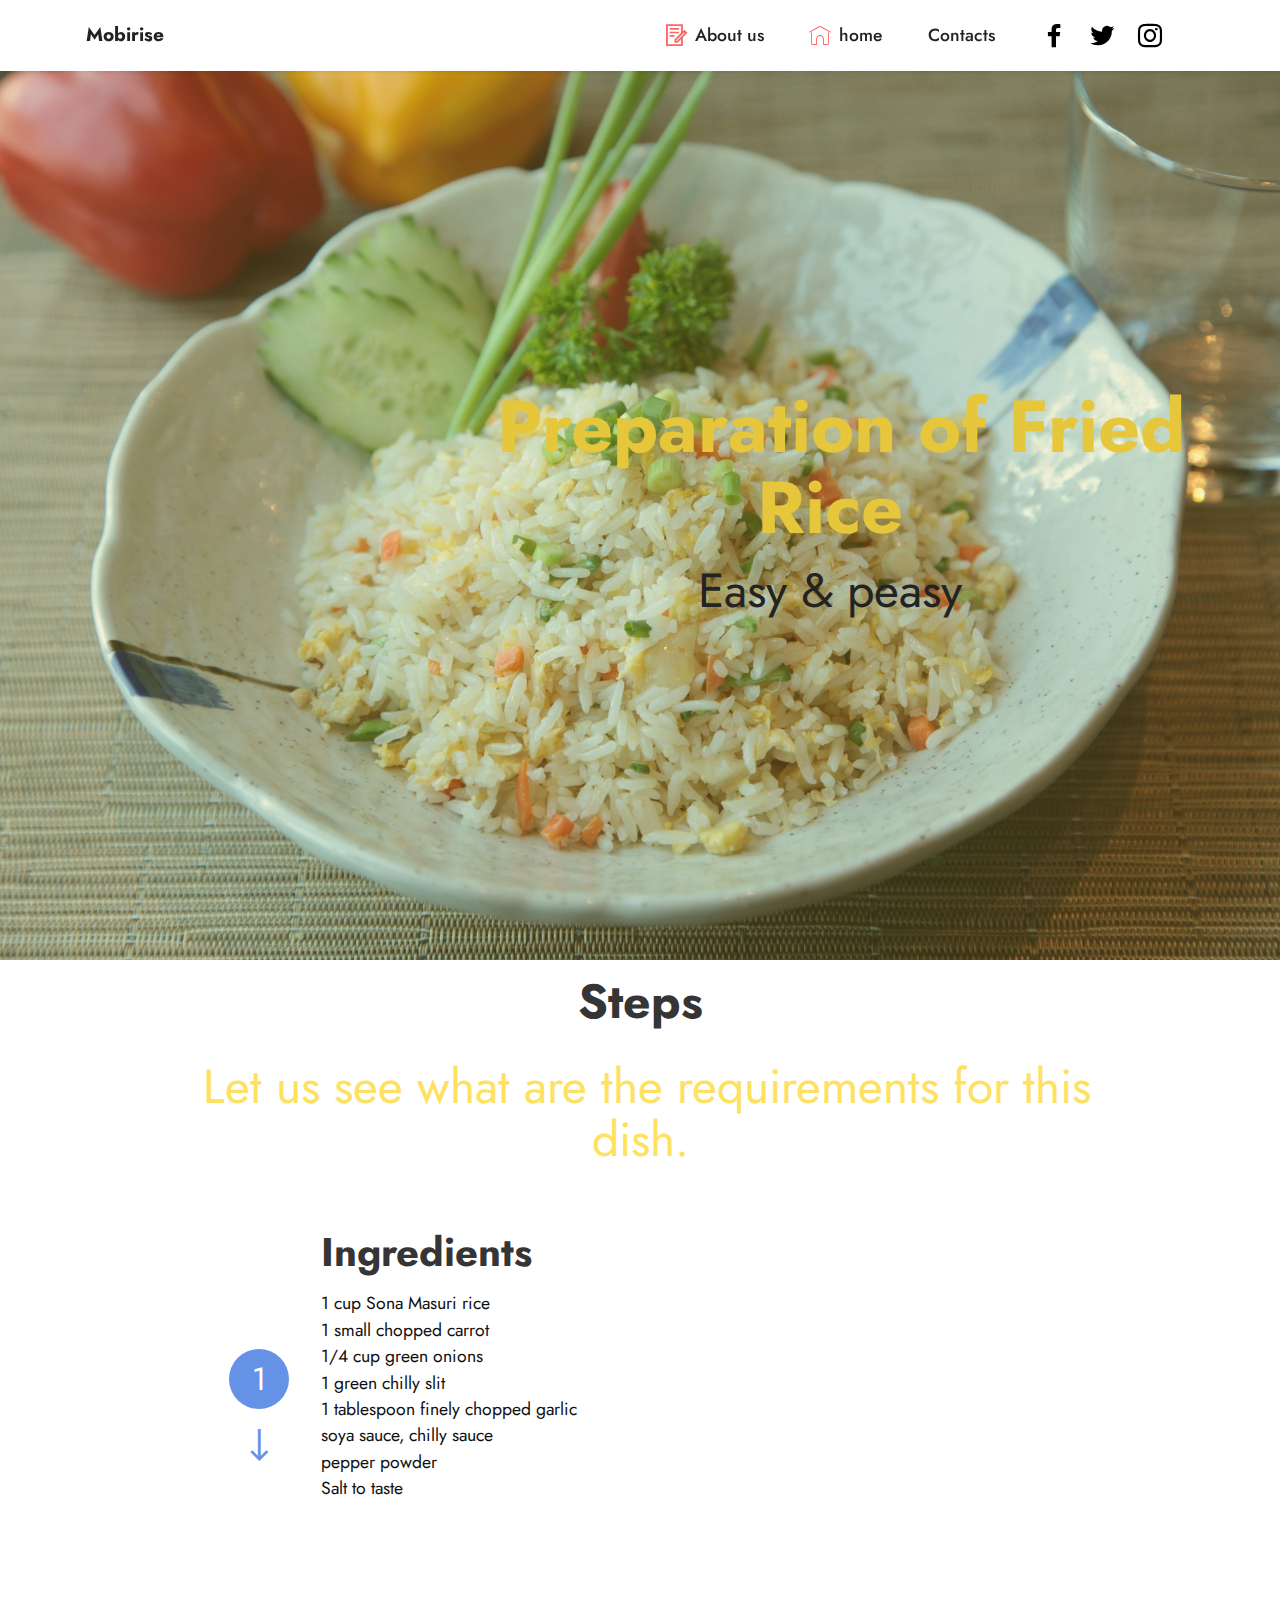
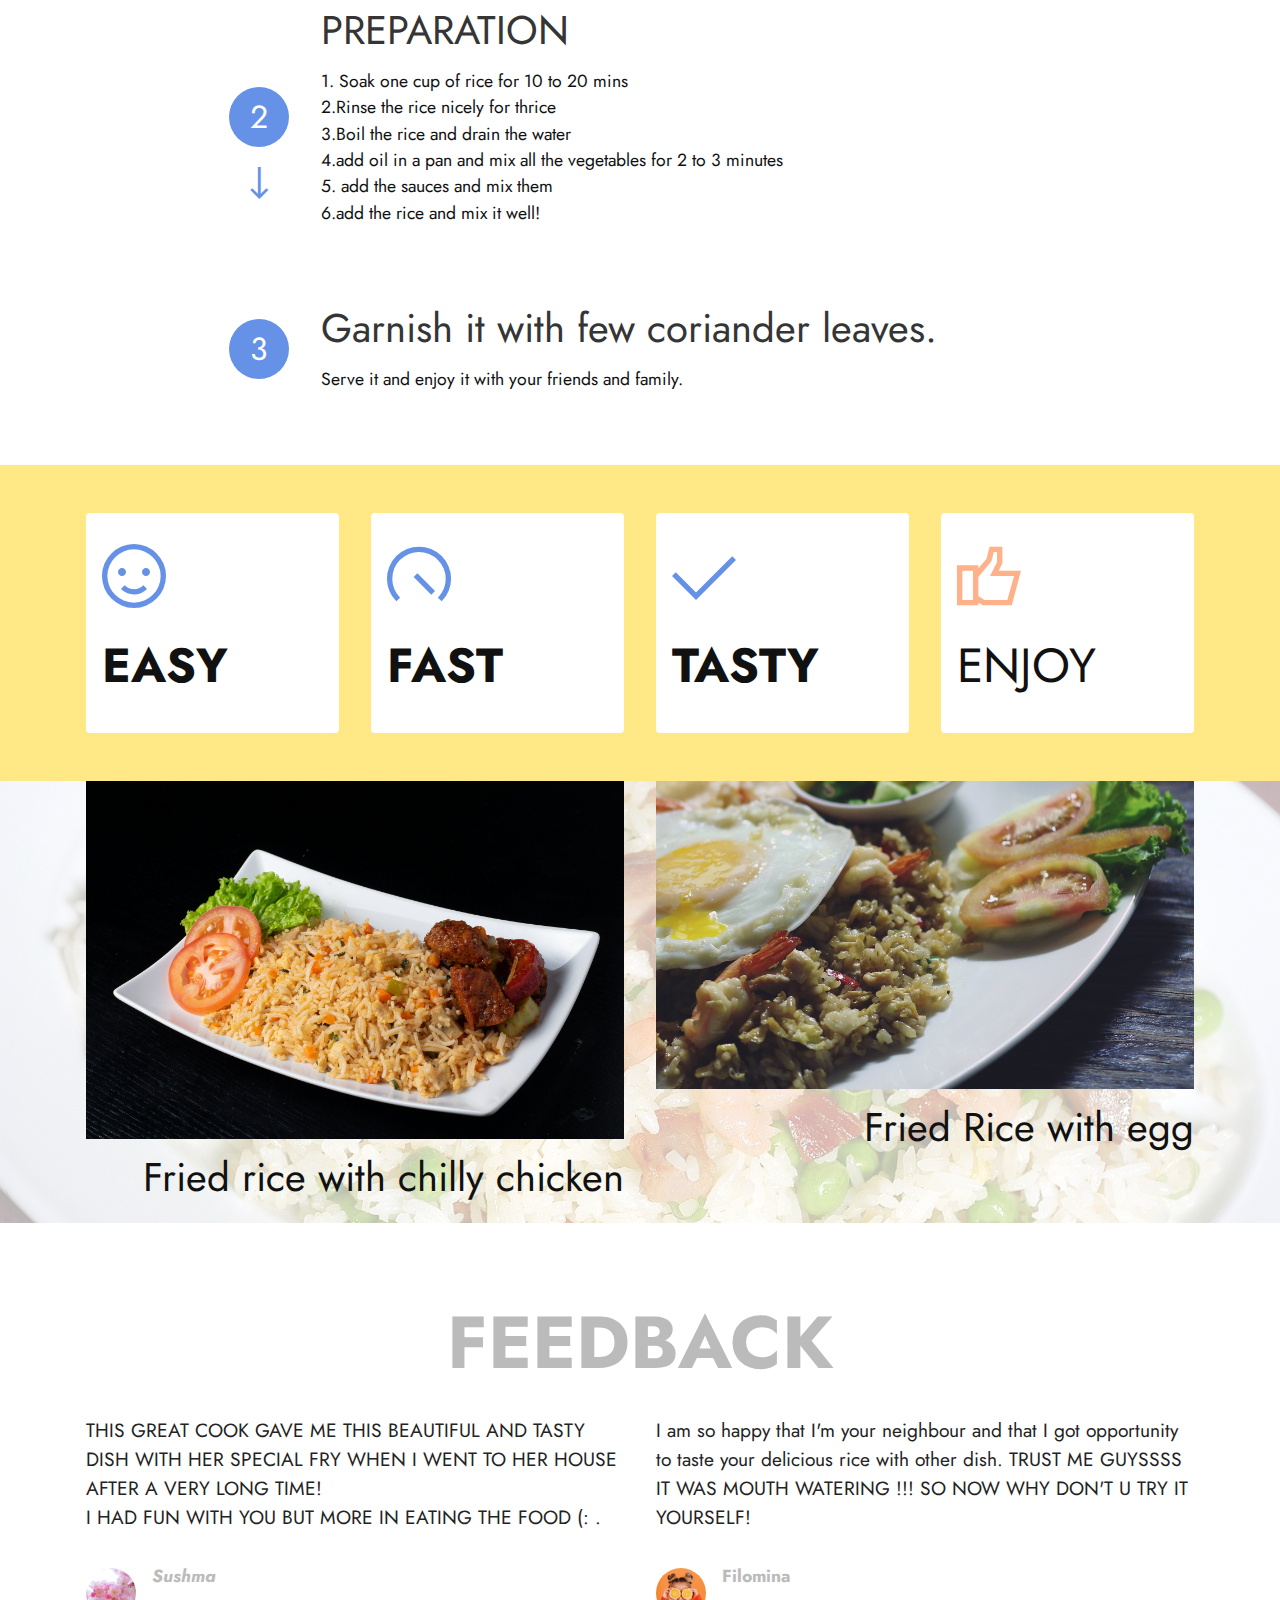
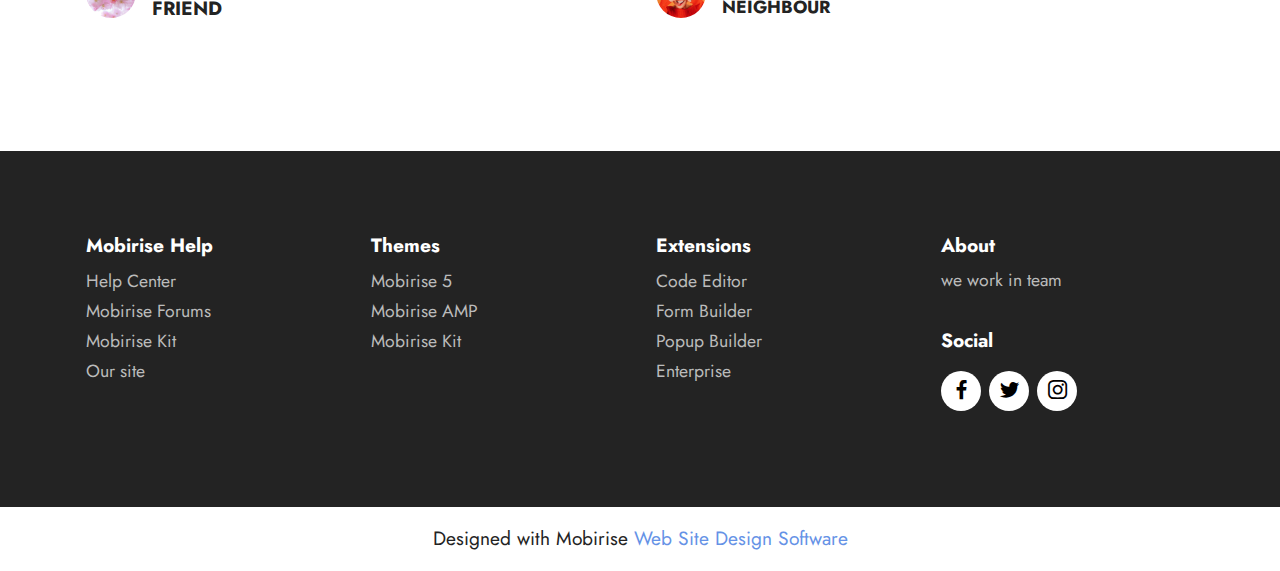
<file: index.html>
<!DOCTYPE html>
<html  >
<head>
  <!-- Site made with Mobirise Website Builder v5.6.3, https://mobirise.com -->
  <meta charset="UTF-8">
  <meta http-equiv="X-UA-Compatible" content="IE=edge">
  <meta name="generator" content="Mobirise v5.6.3, mobirise.com">
  <meta name="viewport" content="width=device-width, initial-scale=1, minimum-scale=1">
  <link rel="shortcut icon" href="assets/images/logo.png" type="image/x-icon">
  <meta name="description" content="">
  
  
  <title>Home</title>
  <link rel="stylesheet" href="assets/web/assets/mobirise-icons2/mobirise2.css">
  <link rel="stylesheet" href="assets/web/assets/mobirise-icons/mobirise-icons.css">
  <link rel="stylesheet" href="assets/bootstrap/css/bootstrap.min.css">
  <link rel="stylesheet" href="assets/bootstrap/css/bootstrap-grid.min.css">
  <link rel="stylesheet" href="assets/bootstrap/css/bootstrap-reboot.min.css">
  <link rel="stylesheet" href="assets/dropdown/css/style.css">
  <link rel="stylesheet" href="assets/socicon/css/styles.css">
  <link rel="stylesheet" href="assets/theme/css/style.css">
  <link rel="preload" href="https://fonts.googleapis.com/css?family=Jost:100,200,300,400,500,600,700,800,900,100i,200i,300i,400i,500i,600i,700i,800i,900i&display=swap" as="style" onload="this.onload=null;this.rel='stylesheet'">
  <noscript><link rel="stylesheet" href="https://fonts.googleapis.com/css?family=Jost:100,200,300,400,500,600,700,800,900,100i,200i,300i,400i,500i,600i,700i,800i,900i&display=swap"></noscript>
  <link rel="preload" as="style" href="assets/mobirise/css/mbr-additional.css"><link rel="stylesheet" href="assets/mobirise/css/mbr-additional.css" type="text/css">
  
  
  
  
</head>
<body>
  
  <section data-bs-version="5.1" class="menu menu3 cid-sYyuioa7oG" once="menu" id="menu3-d">
    
    <nav class="navbar navbar-dropdown navbar-fixed-top navbar-expand-lg">
        <div class="container">
            <div class="navbar-brand">
                
                <span class="navbar-caption-wrap"><a class="navbar-caption text-black display-7" href="https://mobiri.se">Mobirise</a></span>
            </div>
            <button class="navbar-toggler" type="button" data-toggle="collapse" data-bs-toggle="collapse" data-target="#navbarSupportedContent" data-bs-target="#navbarSupportedContent" aria-controls="navbarNavAltMarkup" aria-expanded="false" aria-label="Toggle navigation">
                <div class="hamburger">
                    <span></span>
                    <span></span>
                    <span></span>
                    <span></span>
                </div>
            </button>
            <div class="collapse navbar-collapse" id="navbarSupportedContent">
                <ul class="navbar-nav nav-dropdown nav-right" data-app-modern-menu="true"><li class="nav-item"><a class="nav-link link text-black text-primary display-4" href="page1.html"><span class="mobi-mbri mobi-mbri-contact-form mbr-iconfont mbr-iconfont-btn" style="color: rgb(255, 102, 102);"></span>
                            About us</a></li>
                    <li class="nav-item"><a class="nav-link link text-black text-primary display-4" href="index.html#header3-1"><span class="mbri-home mbr-iconfont mbr-iconfont-btn" style="color: rgb(255, 102, 102);"></span>home</a></li>
                    <li class="nav-item"><a class="nav-link link text-black text-primary display-4" href="page2.html">Contacts</a>
                    </li></ul>
                <div class="icons-menu">
                    <a class="iconfont-wrapper" href="https://mobiri.se" target="_blank">
                        <span class="p-2 mbr-iconfont socicon-facebook socicon"></span>
                    </a>
                    <a class="iconfont-wrapper" href="https://mobiri.se" target="_blank">
                        <span class="p-2 mbr-iconfont socicon-twitter socicon"></span>
                    </a>
                    <a class="iconfont-wrapper" href="https://mobiri.se" target="_blank">
                        <span class="p-2 mbr-iconfont socicon-instagram socicon"></span>
                    </a>
                    
                </div>
                
            </div>
        </div>
    </nav>
</section>

<section data-bs-version="5.1" class="header3 cid-sYwXF2pK8f mbr-fullscreen" id="header3-1">

    

    <div class="mbr-overlay" style="opacity: 0.2; background-color: rgb(230, 198, 59);"></div>

    <div class="align-center container">
        <div class="row justify-content-end">
            <div class="col-12 col-lg-8">
                <h1 class="mbr-section-title mbr-fonts-style mb-3 display-1"><strong>&nbsp;Preparation of Fried Rice</strong></h1>
                
                <p class="mbr-text mbr-fonts-style display-2">Easy &amp; peasy</p>
                
            </div>
        </div>
    </div>
</section>

<section data-bs-version="5.1" class="features19 cid-sYwXZmIGGT" id="features20-5">

    
    
    <div class="container">
        <div class="row justify-content-center">
            <div class="col-md-12 col-lg-10">
                <div class="card-wrapper pb-4">
                    <div class="card-box align-center">
                        <h4 class="card-title mbr-fonts-style mb-4 display-2">
                            <strong>Steps</strong>
                        </h4>
                        <p class="mbr-text mbr-fonts-style mb-4 display-2">&nbsp;Let us see what are the requirements for this dish.</p>
                        
                    </div>
                </div>
            </div>
            <div class="col-12 col-md-9">
                <div class="item mbr-flex">
                    <div class="icon-box">
                        <span class="step-number mbr-fonts-style display-5">1</span>
                    </div>
                    <div class="text-box">
                        <h4 class="icon-title card-title mbr-black mbr-fonts-style display-5"><strong>Ingredients</strong></h4>
                        <h5 class="icon-text mbr-black mbr-fonts-style display-4">1 cup Sona Masuri rice<br>1 small chopped carrot<br>1/4 cup green onions<br>1 green chilly slit<br>1 tablespoon finely chopped garlic<br>soya sauce, chilly sauce<br>pepper powder<br>Salt to taste<br><br></h5>
                    </div>
                </div>
                <div class="item mbr-flex">
                    <div class="icon-box">
                        <span class="step-number mbr-fonts-style display-5">2</span>
                    </div>
                    <div class="text-box">
                        <h4 class="icon-title card-title mbr-black mbr-fonts-style display-5">PREPARATION</h4>
                        <h5 class="icon-text mbr-black mbr-fonts-style display-4">1. Soak one cup of rice for 10 to 20 mins<br>2.Rinse the rice nicely for thrice<br>3.Boil the rice and drain the water<br>4.add oil in a pan and mix all the vegetables for 2 to 3 minutes<br>5. add the sauces and mix them<br>6.add the rice and mix it well!</h5>
                    </div>
                </div>
                <div class="item mbr-flex last">
                    <div class="icon-box">
                        <span class="step-number mbr-fonts-style display-5">3</span>
                    </div>
                    <div class="text-box">
                        <h4 class="icon-title card-title mbr-black mbr-fonts-style display-5">Garnish it with few coriander leaves.</h4>
                        <h5 class="icon-text mbr-black mbr-fonts-style display-4">Serve it and enjoy it with your friends and family.</h5>
                    </div>
                </div>
                
                
                
                
                
                
                
            </div>
        </div>
    </div>
</section>

<section data-bs-version="5.1" class="features1 cid-sYwXNhYFqJ" id="features2-2">

    

    
    <div class="container">
        <div class="row justify-content-center">
            <div class="col-12 col-md-6 col-lg-3">
                <div class="card-wrapper">
                    <div class="card-box align-center">
                        <span class="mbr-iconfont mobi-mbri-smile-face mobi-mbri"></span>
                        <h4 class="card-title align-center mbr-black mbr-fonts-style display-2"><strong>EASY</strong></h4>
                    </div>
                </div>
            </div>
            <div class="col-12 col-md-6 col-lg-3">
                <div class="card-wrapper">
                    <div class="card-box align-center">
                        <span class="mbr-iconfont mobi-mbri-speed mobi-mbri"></span>
                        <h4 class="card-title align-center mbr-black mbr-fonts-style display-2"><strong>FAST</strong></h4>
                    </div>
                </div>
            </div>
            <div class="col-12 col-md-6 col-lg-3">
                <div class="card-wrapper">
                    <div class="card-box align-center">
                        <span class="mbr-iconfont mobi-mbri-success mobi-mbri"></span>
                        <h4 class="card-title align-center mbr-black mbr-fonts-style display-2"><strong>TASTY</strong></h4>
                    </div>
                </div>
            </div>
            <div class="col-12 col-md-6 col-lg-3">
                <div class="card-wrapper">
                    <div class="card-box align-center">
                        <span class="mbr-iconfont mobi-mbri-like mobi-mbri" style="color: rgb(255, 177, 138); fill: rgb(255, 177, 138);"></span>
                        <h4 class="card-title align-center mbr-black mbr-fonts-style display-2">ENJOY</h4>
                    </div>
                </div>
            </div>
        </div>
    </div>
</section>

<section data-bs-version="5.1" class="image4 cid-sYwXR2zESV" id="image4-3">
    

    <div class="mbr-overlay" style="opacity: 0.7; background-color: rgb(255, 255, 255);">
    </div>

    <div class="container">
        <div class="row">
            <div class="col-12 col-lg-6">
                <div class="image-wrapper">
                    <img src="assets/images/mbr-3.jpg" alt="FAILED TO LOAD">
                    <p class="mbr-text mbr-fonts-style mt-2 align-center display-5">Fried Rice with egg</p>
                </div>
            </div>
            <div class="col-12 col-lg-6">
                <div class="image-wrapper">
                    <img src="assets/images/mbr-2.jpg" alt="FAILED TO LOAD !">
                    <p class="mbr-text mbr-fonts-style mt-2 align-center display-5">Fried rice with chilly chicken</p>
                </div>
            </div>
        </div>
    </div>
</section>

<section data-bs-version="5.1" class="testimonials2 cid-sYwXVwbMuI" id="testimonials2-4">
    
    
    <div class="container">
        <h3 class="mbr-section-title mbr-fonts-style align-center mb-4 display-1"><strong>FEEDBACK</strong></h3>
        <div class="row justify-content-center">
            <div class="card col-12 col-md-6">
                <p class="mbr-text mbr-fonts-style mb-4 display-7">THIS GREAT COOK GAVE ME THIS BEAUTIFUL AND TASTY DISH WITH HER SPECIAL FRY WHEN I WENT TO HER HOUSE AFTER A VERY LONG TIME!<br>I HAD FUN WITH YOU BUT MORE IN EATING THE FOOD (: .</p>
                <div class="d-flex mb-md-0 mb-4">
                    <div class="image-wrapper">
                        <img src="assets/images/mbr-4.jpg" alt="Mobirise Website Builder">
                    </div>
                    <div class="text-wrapper">
                        <p class="name mbr-fonts-style mb-1 display-4"><strong><em>Sushma</em></strong></p>
                        <p class="position mbr-fonts-style display-7"><strong>FRIEND</strong></p>
                    </div>
                </div>
            </div>
            <div class="card col-12 col-md-6">
                <p class="mbr-text mbr-fonts-style mb-4 display-7">I am so happy that I'm your neighbour and that I got opportunity to taste your delicious rice with other dish. TRUST ME GUYSSSS IT WAS MOUTH WATERING !!! SO NOW WHY DON'T U TRY IT YOURSELF!</p>
                <div class="d-flex mb-md-0 mb-4">
                    <div class="image-wrapper">
                        <img src="assets/images/team2.jpg" alt="Mobirise Website Builder">
                    </div>
                    <div class="text-wrapper">
                        <p class="name mbr-fonts-style mb-1 display-4"><strong>Filomina</strong></p>
                        <p class="position mbr-fonts-style display-4"><strong>NEIGHBOUR</strong></p>
                    </div>
                </div>
            </div>
        </div>
    </div>
</section>

<section data-bs-version="5.1" class="footer1 cid-sYwYtuQJfh" once="footers" id="footer1-7">

    
    
    <div class="container">
        <div class="row mbr-white">
            <div class="col-12 col-md-6 col-lg-3">
                <h5 class="mbr-section-subtitle mbr-fonts-style mb-2 display-7">
                    <strong>Mobirise Help</strong>
                </h5>
                <ul class="list mbr-fonts-style display-4">
                    <li class="mbr-text item-wrap">Help Center</li>
                    <li class="mbr-text item-wrap">Mobirise Forums</li>
                    <li class="mbr-text item-wrap">Mobirise Kit</li>
                    <li class="mbr-text item-wrap">Our site</li>
                </ul>
            </div>
            <div class="col-12 col-md-6 col-lg-3">
                <h5 class="mbr-section-subtitle mbr-fonts-style mb-2 display-7">
                    <strong>Themes</strong>
                </h5>
                <ul class="list mbr-fonts-style display-4">

                    <li class="mbr-text item-wrap">Mobirise 5</li>
                    <li class="mbr-text item-wrap">Mobirise AMP</li>
                    <li class="mbr-text item-wrap">Mobirise Kit</li>
                </ul>
            </div>
            <div class="col-12 col-md-6 col-lg-3">
                <h5 class="mbr-section-subtitle mbr-fonts-style mb-2 display-7">
                    <strong>Extensions</strong>
                </h5>
                <ul class="list mbr-fonts-style display-4">
                    <li class="mbr-text item-wrap">Code Editor</li>
                    <li class="mbr-text item-wrap">Form Builder</li>
                    <li class="mbr-text item-wrap">Popup Builder</li>
                    <li class="mbr-text item-wrap">Enterprise</li>
                </ul>
            </div>
            <div class="col-12 col-md-6 col-lg-3">
                <h5 class="mbr-section-subtitle mbr-fonts-style mb-2 display-7">
                    <strong>About</strong>
                </h5>
                <p class="mbr-text mbr-fonts-style mb-4 display-4">we work in team</p>
                <h5 class="mbr-section-subtitle mbr-fonts-style mb-3 display-7">
                    <strong>Social</strong>
                </h5>
                <div class="social-row display-7">
                    <div class="soc-item">
                        <a href="https://twitter.com/mobirise" target="_blank">
                            <span class="mbr-iconfont socicon socicon-facebook"></span>
                        </a>
                    </div>
                    <div class="soc-item">
                        <a href="https://twitter.com/mobirise" target="_blank">
                            <span class="mbr-iconfont socicon socicon-twitter"></span>
                        </a>
                    </div>
                    <div class="soc-item">
                        <a href="https://twitter.com/mobirise" target="_blank">
                            <span class="mbr-iconfont socicon socicon-instagram"></span>
                        </a>
                    </div>
                    
                </div>
            </div>
            
        </div>
    </div>
</section><section class="display-7" style="padding: 0;align-items: center;justify-content: center;flex-wrap: wrap;    align-content: center;display: flex;position: relative;height: 4rem;"><a href="https://mobiri.se/2711663" style="flex: 1 1;height: 4rem;position: absolute;width: 100%;z-index: 1;"><img alt="" style="height: 4rem;" src="[data-uri]"></a><p style="margin: 0;text-align: center;" class="display-7">Designed with Mobirise &#8204;</p><a style="z-index:1" href="https://mobirise.com/website-design-software.html">Web Site Design Software</a></section><script src="assets/bootstrap/js/bootstrap.bundle.min.js"></script>  <script src="assets/smoothscroll/smooth-scroll.js"></script>  <script src="assets/ytplayer/index.js"></script>  <script src="assets/dropdown/js/navbar-dropdown.js"></script>  <script src="assets/theme/js/script.js"></script>  
  
  
</body>
</html>
</file>
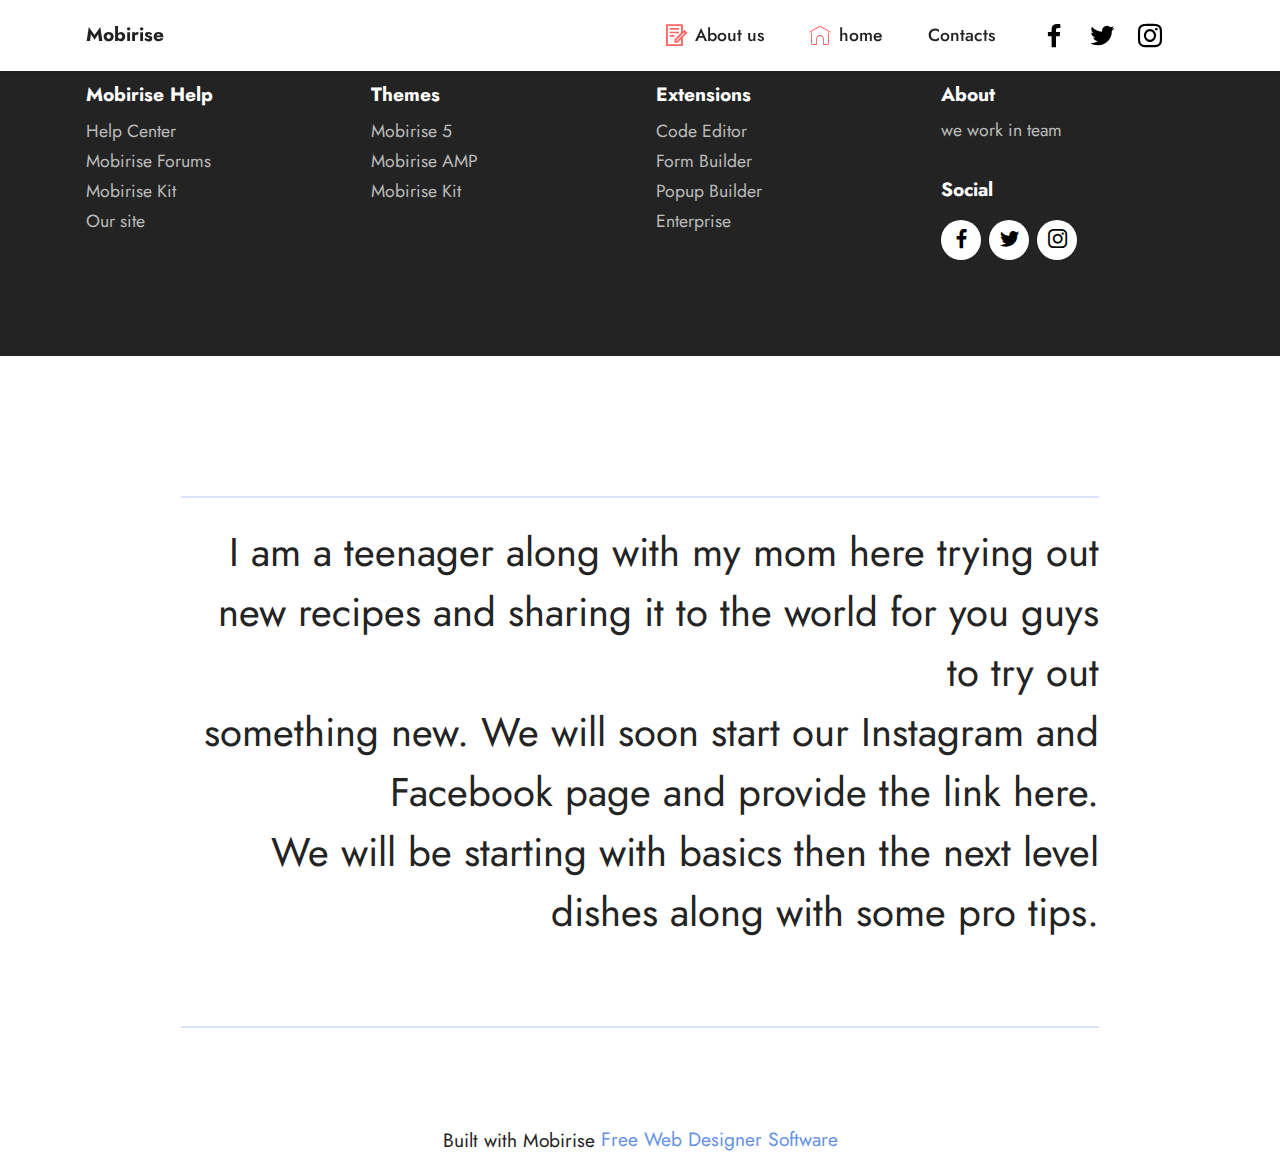
<file: page1.html>
<!DOCTYPE html>
<html  >
<head>
  <!-- Site made with Mobirise Website Builder v5.6.3, https://mobirise.com -->
  <meta charset="UTF-8">
  <meta http-equiv="X-UA-Compatible" content="IE=edge">
  <meta name="generator" content="Mobirise v5.6.3, mobirise.com">
  <meta name="viewport" content="width=device-width, initial-scale=1, minimum-scale=1">
  <link rel="shortcut icon" href="assets/images/logo.png" type="image/x-icon">
  <meta name="description" content="">
  
  
  <title>about us</title>
  <link rel="stylesheet" href="assets/web/assets/mobirise-icons2/mobirise2.css">
  <link rel="stylesheet" href="assets/web/assets/mobirise-icons/mobirise-icons.css">
  <link rel="stylesheet" href="assets/bootstrap/css/bootstrap.min.css">
  <link rel="stylesheet" href="assets/bootstrap/css/bootstrap-grid.min.css">
  <link rel="stylesheet" href="assets/bootstrap/css/bootstrap-reboot.min.css">
  <link rel="stylesheet" href="assets/dropdown/css/style.css">
  <link rel="stylesheet" href="assets/socicon/css/styles.css">
  <link rel="stylesheet" href="assets/theme/css/style.css">
  <link rel="preload" href="https://fonts.googleapis.com/css?family=Jost:100,200,300,400,500,600,700,800,900,100i,200i,300i,400i,500i,600i,700i,800i,900i&display=swap" as="style" onload="this.onload=null;this.rel='stylesheet'">
  <noscript><link rel="stylesheet" href="https://fonts.googleapis.com/css?family=Jost:100,200,300,400,500,600,700,800,900,100i,200i,300i,400i,500i,600i,700i,800i,900i&display=swap"></noscript>
  <link rel="preload" as="style" href="assets/mobirise/css/mbr-additional.css"><link rel="stylesheet" href="assets/mobirise/css/mbr-additional.css" type="text/css">
  
  
  
  
</head>
<body>
  
  <section data-bs-version="5.1" class="footer1 cid-sYwYtuQJfh" once="footers" id="footer1-e">

    
    
    <div class="container">
        <div class="row mbr-white">
            <div class="col-12 col-md-6 col-lg-3">
                <h5 class="mbr-section-subtitle mbr-fonts-style mb-2 display-7">
                    <strong>Mobirise Help</strong>
                </h5>
                <ul class="list mbr-fonts-style display-4">
                    <li class="mbr-text item-wrap">Help Center</li>
                    <li class="mbr-text item-wrap">Mobirise Forums</li>
                    <li class="mbr-text item-wrap">Mobirise Kit</li>
                    <li class="mbr-text item-wrap">Our site</li>
                </ul>
            </div>
            <div class="col-12 col-md-6 col-lg-3">
                <h5 class="mbr-section-subtitle mbr-fonts-style mb-2 display-7">
                    <strong>Themes</strong>
                </h5>
                <ul class="list mbr-fonts-style display-4">

                    <li class="mbr-text item-wrap">Mobirise 5</li>
                    <li class="mbr-text item-wrap">Mobirise AMP</li>
                    <li class="mbr-text item-wrap">Mobirise Kit</li>
                </ul>
            </div>
            <div class="col-12 col-md-6 col-lg-3">
                <h5 class="mbr-section-subtitle mbr-fonts-style mb-2 display-7">
                    <strong>Extensions</strong>
                </h5>
                <ul class="list mbr-fonts-style display-4">
                    <li class="mbr-text item-wrap">Code Editor</li>
                    <li class="mbr-text item-wrap">Form Builder</li>
                    <li class="mbr-text item-wrap">Popup Builder</li>
                    <li class="mbr-text item-wrap">Enterprise</li>
                </ul>
            </div>
            <div class="col-12 col-md-6 col-lg-3">
                <h5 class="mbr-section-subtitle mbr-fonts-style mb-2 display-7">
                    <strong>About</strong>
                </h5>
                <p class="mbr-text mbr-fonts-style mb-4 display-4">we work in team</p>
                <h5 class="mbr-section-subtitle mbr-fonts-style mb-3 display-7">
                    <strong>Social</strong>
                </h5>
                <div class="social-row display-7">
                    <div class="soc-item">
                        <a href="https://twitter.com/mobirise" target="_blank">
                            <span class="mbr-iconfont socicon socicon-facebook"></span>
                        </a>
                    </div>
                    <div class="soc-item">
                        <a href="https://twitter.com/mobirise" target="_blank">
                            <span class="mbr-iconfont socicon socicon-twitter"></span>
                        </a>
                    </div>
                    <div class="soc-item">
                        <a href="https://twitter.com/mobirise" target="_blank">
                            <span class="mbr-iconfont socicon socicon-instagram"></span>
                        </a>
                    </div>
                    
                </div>
            </div>
            
        </div>
    </div>
</section>

<section data-bs-version="5.1" class="menu menu3 cid-sYyuioa7oG" once="menu" id="menu3-f">
    
    <nav class="navbar navbar-dropdown navbar-fixed-top navbar-expand-lg">
        <div class="container">
            <div class="navbar-brand">
                
                <span class="navbar-caption-wrap"><a class="navbar-caption text-black display-7" href="https://mobiri.se">Mobirise</a></span>
            </div>
            <button class="navbar-toggler" type="button" data-toggle="collapse" data-bs-toggle="collapse" data-target="#navbarSupportedContent" data-bs-target="#navbarSupportedContent" aria-controls="navbarNavAltMarkup" aria-expanded="false" aria-label="Toggle navigation">
                <div class="hamburger">
                    <span></span>
                    <span></span>
                    <span></span>
                    <span></span>
                </div>
            </button>
            <div class="collapse navbar-collapse" id="navbarSupportedContent">
                <ul class="navbar-nav nav-dropdown nav-right" data-app-modern-menu="true"><li class="nav-item"><a class="nav-link link text-black text-primary display-4" href="page1.html"><span class="mobi-mbri mobi-mbri-contact-form mbr-iconfont mbr-iconfont-btn" style="color: rgb(255, 102, 102);"></span>
                            About us</a></li>
                    <li class="nav-item"><a class="nav-link link text-black text-primary display-4" href="index.html#header3-1"><span class="mbri-home mbr-iconfont mbr-iconfont-btn" style="color: rgb(255, 102, 102);"></span>home</a></li>
                    <li class="nav-item"><a class="nav-link link text-black text-primary display-4" href="page2.html">Contacts</a>
                    </li></ul>
                <div class="icons-menu">
                    <a class="iconfont-wrapper" href="https://mobiri.se" target="_blank">
                        <span class="p-2 mbr-iconfont socicon-facebook socicon"></span>
                    </a>
                    <a class="iconfont-wrapper" href="https://mobiri.se" target="_blank">
                        <span class="p-2 mbr-iconfont socicon-twitter socicon"></span>
                    </a>
                    <a class="iconfont-wrapper" href="https://mobiri.se" target="_blank">
                        <span class="p-2 mbr-iconfont socicon-instagram socicon"></span>
                    </a>
                    
                </div>
                
            </div>
        </div>
    </nav>
</section>

<section data-bs-version="5.1" class="content6 cid-sYDqN7dNr4" id="content6-y">
    
    <div class="container">
        <div class="row justify-content-center">
            <div class="col-md-12 col-lg-10">
                <hr class="line">
                <p class="mbr-text align-center mbr-fonts-style my-4 display-5">I am a teenager along with my mom here trying out new recipes and sharing it to the world for you guys to try out<br> something new. We will soon start our Instagram and Facebook page and provide the link here.<br>We will be starting with basics then the next level dishes along with some pro tips.<br><br></p>
                <hr class="line">
            </div>
        </div>
    </div>
</section><section class="display-7" style="padding: 0;align-items: center;justify-content: center;flex-wrap: wrap;    align-content: center;display: flex;position: relative;height: 4rem;"><a href="https://mobiri.se/2711663" style="flex: 1 1;height: 4rem;position: absolute;width: 100%;z-index: 1;"><img alt="" style="height: 4rem;" src="[data-uri]"></a><p style="margin: 0;text-align: center;" class="display-7">Built with Mobirise &#8204;</p><a style="z-index:1" href="https://mobirise.com/website-design-software.html">Free Web Designer Software</a></section><script src="assets/bootstrap/js/bootstrap.bundle.min.js"></script>  <script src="assets/smoothscroll/smooth-scroll.js"></script>  <script src="assets/ytplayer/index.js"></script>  <script src="assets/dropdown/js/navbar-dropdown.js"></script>  <script src="assets/theme/js/script.js"></script>  
  
  
</body>
</html>
</file>
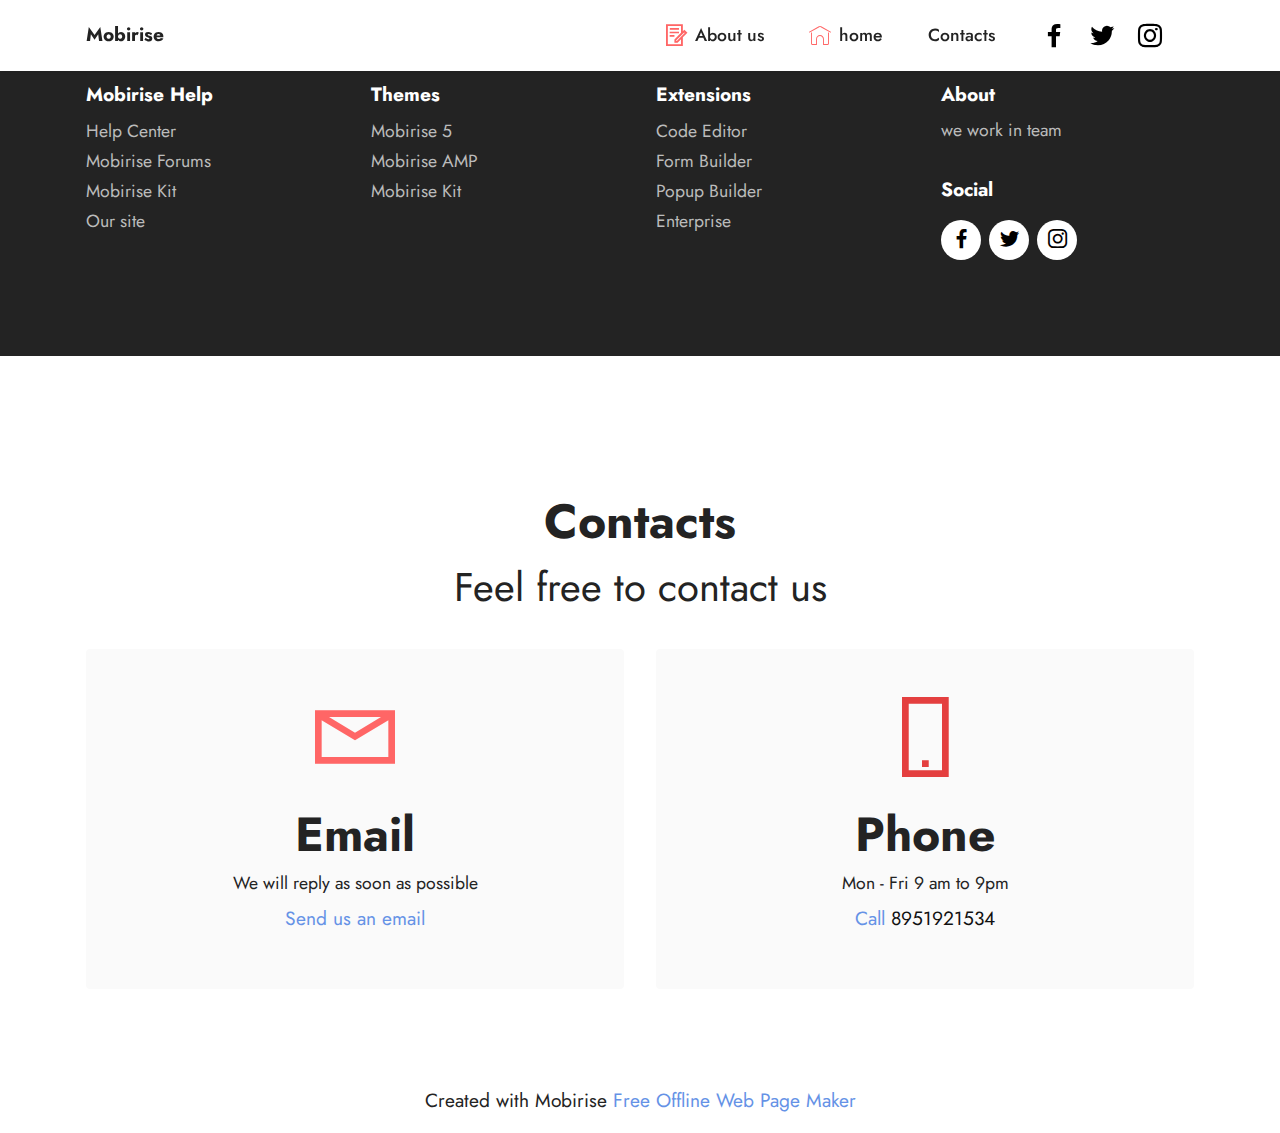
<file: page2.html>
<!DOCTYPE html>
<html  >
<head>
  <!-- Site made with Mobirise Website Builder v5.6.3, https://mobirise.com -->
  <meta charset="UTF-8">
  <meta http-equiv="X-UA-Compatible" content="IE=edge">
  <meta name="generator" content="Mobirise v5.6.3, mobirise.com">
  <meta name="viewport" content="width=device-width, initial-scale=1, minimum-scale=1">
  <link rel="shortcut icon" href="assets/images/logo.png" type="image/x-icon">
  <meta name="description" content="">
  
  
  <title>contacts</title>
  <link rel="stylesheet" href="assets/web/assets/mobirise-icons2/mobirise2.css">
  <link rel="stylesheet" href="assets/web/assets/mobirise-icons/mobirise-icons.css">
  <link rel="stylesheet" href="assets/bootstrap/css/bootstrap.min.css">
  <link rel="stylesheet" href="assets/bootstrap/css/bootstrap-grid.min.css">
  <link rel="stylesheet" href="assets/bootstrap/css/bootstrap-reboot.min.css">
  <link rel="stylesheet" href="assets/dropdown/css/style.css">
  <link rel="stylesheet" href="assets/socicon/css/styles.css">
  <link rel="stylesheet" href="assets/theme/css/style.css">
  <link rel="preload" href="https://fonts.googleapis.com/css?family=Jost:100,200,300,400,500,600,700,800,900,100i,200i,300i,400i,500i,600i,700i,800i,900i&display=swap" as="style" onload="this.onload=null;this.rel='stylesheet'">
  <noscript><link rel="stylesheet" href="https://fonts.googleapis.com/css?family=Jost:100,200,300,400,500,600,700,800,900,100i,200i,300i,400i,500i,600i,700i,800i,900i&display=swap"></noscript>
  <link rel="preload" as="style" href="assets/mobirise/css/mbr-additional.css"><link rel="stylesheet" href="assets/mobirise/css/mbr-additional.css" type="text/css">
  
  
  
  
</head>
<body>
  
  <section data-bs-version="5.1" class="footer1 cid-sYwYtuQJfh" once="footers" id="footer1-12">

    
    
    <div class="container">
        <div class="row mbr-white">
            <div class="col-12 col-md-6 col-lg-3">
                <h5 class="mbr-section-subtitle mbr-fonts-style mb-2 display-7">
                    <strong>Mobirise Help</strong>
                </h5>
                <ul class="list mbr-fonts-style display-4">
                    <li class="mbr-text item-wrap">Help Center</li>
                    <li class="mbr-text item-wrap">Mobirise Forums</li>
                    <li class="mbr-text item-wrap">Mobirise Kit</li>
                    <li class="mbr-text item-wrap">Our site</li>
                </ul>
            </div>
            <div class="col-12 col-md-6 col-lg-3">
                <h5 class="mbr-section-subtitle mbr-fonts-style mb-2 display-7">
                    <strong>Themes</strong>
                </h5>
                <ul class="list mbr-fonts-style display-4">

                    <li class="mbr-text item-wrap">Mobirise 5</li>
                    <li class="mbr-text item-wrap">Mobirise AMP</li>
                    <li class="mbr-text item-wrap">Mobirise Kit</li>
                </ul>
            </div>
            <div class="col-12 col-md-6 col-lg-3">
                <h5 class="mbr-section-subtitle mbr-fonts-style mb-2 display-7">
                    <strong>Extensions</strong>
                </h5>
                <ul class="list mbr-fonts-style display-4">
                    <li class="mbr-text item-wrap">Code Editor</li>
                    <li class="mbr-text item-wrap">Form Builder</li>
                    <li class="mbr-text item-wrap">Popup Builder</li>
                    <li class="mbr-text item-wrap">Enterprise</li>
                </ul>
            </div>
            <div class="col-12 col-md-6 col-lg-3">
                <h5 class="mbr-section-subtitle mbr-fonts-style mb-2 display-7">
                    <strong>About</strong>
                </h5>
                <p class="mbr-text mbr-fonts-style mb-4 display-4">we work in team</p>
                <h5 class="mbr-section-subtitle mbr-fonts-style mb-3 display-7">
                    <strong>Social</strong>
                </h5>
                <div class="social-row display-7">
                    <div class="soc-item">
                        <a href="https://twitter.com/mobirise" target="_blank">
                            <span class="mbr-iconfont socicon socicon-facebook"></span>
                        </a>
                    </div>
                    <div class="soc-item">
                        <a href="https://twitter.com/mobirise" target="_blank">
                            <span class="mbr-iconfont socicon socicon-twitter"></span>
                        </a>
                    </div>
                    <div class="soc-item">
                        <a href="https://twitter.com/mobirise" target="_blank">
                            <span class="mbr-iconfont socicon socicon-instagram"></span>
                        </a>
                    </div>
                    
                </div>
            </div>
            
        </div>
    </div>
</section>

<section data-bs-version="5.1" class="menu menu3 cid-sYyuioa7oG" once="menu" id="menu3-13">
    
    <nav class="navbar navbar-dropdown navbar-fixed-top navbar-expand-lg">
        <div class="container">
            <div class="navbar-brand">
                
                <span class="navbar-caption-wrap"><a class="navbar-caption text-black display-7" href="https://mobiri.se">Mobirise</a></span>
            </div>
            <button class="navbar-toggler" type="button" data-toggle="collapse" data-bs-toggle="collapse" data-target="#navbarSupportedContent" data-bs-target="#navbarSupportedContent" aria-controls="navbarNavAltMarkup" aria-expanded="false" aria-label="Toggle navigation">
                <div class="hamburger">
                    <span></span>
                    <span></span>
                    <span></span>
                    <span></span>
                </div>
            </button>
            <div class="collapse navbar-collapse" id="navbarSupportedContent">
                <ul class="navbar-nav nav-dropdown nav-right" data-app-modern-menu="true"><li class="nav-item"><a class="nav-link link text-black text-primary display-4" href="page1.html"><span class="mobi-mbri mobi-mbri-contact-form mbr-iconfont mbr-iconfont-btn" style="color: rgb(255, 102, 102);"></span>
                            About us</a></li>
                    <li class="nav-item"><a class="nav-link link text-black text-primary display-4" href="index.html#header3-1"><span class="mbri-home mbr-iconfont mbr-iconfont-btn" style="color: rgb(255, 102, 102);"></span>home</a></li>
                    <li class="nav-item"><a class="nav-link link text-black text-primary display-4" href="page2.html">Contacts</a>
                    </li></ul>
                <div class="icons-menu">
                    <a class="iconfont-wrapper" href="https://mobiri.se" target="_blank">
                        <span class="p-2 mbr-iconfont socicon-facebook socicon"></span>
                    </a>
                    <a class="iconfont-wrapper" href="https://mobiri.se" target="_blank">
                        <span class="p-2 mbr-iconfont socicon-twitter socicon"></span>
                    </a>
                    <a class="iconfont-wrapper" href="https://mobiri.se" target="_blank">
                        <span class="p-2 mbr-iconfont socicon-instagram socicon"></span>
                    </a>
                    
                </div>
                
            </div>
        </div>
    </nav>
</section>

<section data-bs-version="5.1" class="contacts1 cid-sYDu2vyUpp" id="contacts1-14">

    

    
    <div class="container">
        <div class="mbr-section-head">
            <h3 class="mbr-section-title mbr-fonts-style align-center mb-0 display-2">
                <strong>Contacts</strong>
            </h3>
            <h4 class="mbr-section-subtitle mbr-fonts-style align-center mb-0 mt-2 display-5">Feel free to contact us</h4>
        </div>
        <div class="row justify-content-center mt-4">
            <div class="card col-12 col-lg-6">
                <div class="card-wrapper">
                    <div class="card-box align-center">
                        <div class="image-wrapper">
                            <span class="mbr-iconfont mobi-mbri-letter mobi-mbri" style="color: rgb(255, 102, 102); fill: rgb(255, 102, 102);"></span>
                        </div>
                        <h4 class="card-title mbr-fonts-style mb-2 display-2">
                            <strong>Email</strong>
                        </h4>
                        <p class="mbr-text mbr-fonts-style mb-2 display-4">
                            We will reply as soon as possible</p>
                        <h5 class="link mbr-fonts-style display-7"><a href="mailto:farhasabu@gmail.com" class="text-primary">Send us an
                                email</a>
                        </h5>
                    </div>
                </div>
            </div>
            <div class="card col-12 col-lg-6">
                <div class="card-wrapper">
                    <div class="card-box align-center">
                        <div class="image-wrapper">
                            <span class="mbr-iconfont mobi-mbri-mobile-2 mobi-mbri" style="color: rgb(228, 63, 63); fill: rgb(228, 63, 63);"></span>
                        </div>
                        <h4 class="card-title mbr-fonts-style align-center mb-2 display-2">
                            <strong>Phone</strong>
                        </h4>
                        <p class="mbr-text mbr-fonts-style mb-2 display-4">
                            Mon - Fri 9 am to 9pm</p>
                        <h5 class="link mbr-black mbr-fonts-style display-7">
                            <a href="tel:+12345678910" class="text-primary">Call&nbsp;</a>8951921534</h5>
                    </div>
                </div>
            </div>
        </div>
    </div>
</section><section class="display-7" style="padding: 0;align-items: center;justify-content: center;flex-wrap: wrap;    align-content: center;display: flex;position: relative;height: 4rem;"><a href="https://mobiri.se/2711663" style="flex: 1 1;height: 4rem;position: absolute;width: 100%;z-index: 1;"><img alt="" style="height: 4rem;" src="[data-uri]"></a><p style="margin: 0;text-align: center;" class="display-7">Created with Mobirise &#8204;</p><a style="z-index:1" href="https://mobirise.com/offline-website-builder.html">Free Offline Web Page Maker</a></section><script src="assets/bootstrap/js/bootstrap.bundle.min.js"></script>  <script src="assets/smoothscroll/smooth-scroll.js"></script>  <script src="assets/ytplayer/index.js"></script>  <script src="assets/dropdown/js/navbar-dropdown.js"></script>  <script src="assets/theme/js/script.js"></script>  
  
  
</body>
</html>
</file>
<file: assets/web/assets/mobirise-icons2/mobirise2.css>
@font-face {
  font-family: 'Moririse2';
  font-display: swap;
  src:  url('mobirise2.eot?f2bix4');
  src:  url('mobirise2.eot?f2bix4#iefix') format('embedded-opentype'),
    url('mobirise2.ttf?f2bix4') format('truetype'),
    url('mobirise2.woff?f2bix4') format('woff'),
    url('mobirise2.svg?f2bix4#mobirise2') format('svg');
  font-weight: normal;
  font-style: normal;
}

[class^="mobi-"], [class*=" mobi-"] {
  /* use !important to prevent issues with browser extensions that change fonts */
  font-family: 'Moririse2' !important;
  speak: none;
  font-style: normal;
  font-weight: normal;
  font-variant: normal;
  text-transform: none;
  line-height: 1;

  /* Better Font Rendering =========== */
  -webkit-font-smoothing: antialiased;
  -moz-osx-font-smoothing: grayscale;
}

.mobi-mbri-add-submenu:before {
  content: "\e900";
}
.mobi-mbri-alert:before {
  content: "\e901";
}
.mobi-mbri-align-center:before {
  content: "\e902";
}
.mobi-mbri-align-justify:before {
  content: "\e903";
}
.mobi-mbri-align-left:before {
  content: "\e904";
}
.mobi-mbri-align-right:before {
  content: "\e905";
}
.mobi-mbri-android:before {
  content: "\e906";
}
.mobi-mbri-apple:before {
  content: "\e907";
}
.mobi-mbri-arrow-down:before {
  content: "\e908";
}
.mobi-mbri-arrow-next:before {
  content: "\e909";
}
.mobi-mbri-arrow-prev:before {
  content: "\e90a";
}
.mobi-mbri-arrow-up:before {
  content: "\e90b";
}
.mobi-mbri-bold:before {
  content: "\e90c";
}
.mobi-mbri-bookmark:before {
  content: "\e90d";
}
.mobi-mbri-bootstrap:before {
  content: "\e90e";
}
.mobi-mbri-briefcase:before {
  content: "\e90f";
}
.mobi-mbri-browse:before {
  content: "\e910";
}
.mobi-mbri-bulleted-list:before {
  content: "\e911";
}
.mobi-mbri-calendar:before {
  content: "\e912";
}
.mobi-mbri-camera:before {
  content: "\e913";
}
.mobi-mbri-cart-add:before {
  content: "\e914";
}
.mobi-mbri-cart-full:before {
  content: "\e915";
}
.mobi-mbri-cash:before {
  content: "\e916";
}
.mobi-mbri-change-style:before {
  content: "\e917";
}
.mobi-mbri-chat:before {
  content: "\e918";
}
.mobi-mbri-clock:before {
  content: "\e919";
}
.mobi-mbri-close:before {
  content: "\e91a";
}
.mobi-mbri-cloud:before {
  content: "\e91b";
}
.mobi-mbri-code:before {
  content: "\e91c";
}
.mobi-mbri-contact-form:before {
  content: "\e91d";
}
.mobi-mbri-credit-card:before {
  content: "\e91e";
}
.mobi-mbri-cursor-click:before {
  content: "\e91f";
}
.mobi-mbri-cust-feedback:before {
  content: "\e920";
}
.mobi-mbri-database:before {
  content: "\e921";
}
.mobi-mbri-delivery:before {
  content: "\e922";
}
.mobi-mbri-desktop:before {
  content: "\e923";
}
.mobi-mbri-devices:before {
  content: "\e924";
}
.mobi-mbri-down:before {
  content: "\e925";
}
.mobi-mbri-download-2:before {
  content: "\e926";
}
.mobi-mbri-download:before {
  content: "\e927";
}
.mobi-mbri-drag-n-drop-2:before {
  content: "\e928";
}
.mobi-mbri-drag-n-drop:before {
  content: "\e929";
}
.mobi-mbri-edit-2:before {
  content: "\e92a";
}
.mobi-mbri-edit:before {
  content: "\e92b";
}
.mobi-mbri-error:before {
  content: "\e92c";
}
.mobi-mbri-extension:before {
  content: "\e92d";
}
.mobi-mbri-features:before {
  content: "\e92e";
}
.mobi-mbri-file:before {
  content: "\e92f";
}
.mobi-mbri-flag:before {
  content: "\e930";
}
.mobi-mbri-folder:before {
  content: "\e931";
}
.mobi-mbri-gift:before {
  content: "\e932";
}
.mobi-mbri-github:before {
  content: "\e933";
}
.mobi-mbri-globe-2:before {
  content: "\e934";
}
.mobi-mbri-globe:before {
  content: "\e935";
}
.mobi-mbri-growing-chart:before {
  content: "\e936";
}
.mobi-mbri-hearth:before {
  content: "\e937";
}
.mobi-mbri-help:before {
  content: "\e938";
}
.mobi-mbri-home:before {
  content: "\e939";
}
.mobi-mbri-hot-cup:before {
  content: "\e93a";
}
.mobi-mbri-idea:before {
  content: "\e93b";
}
.mobi-mbri-image-gallery:before {
  content: "\e93c";
}
.mobi-mbri-image-slider:before {
  content: "\e93d";
}
.mobi-mbri-info:before {
  content: "\e93e";
}
.mobi-mbri-italic:before {
  content: "\e93f";
}
.mobi-mbri-key:before {
  content: "\e940";
}
.mobi-mbri-laptop:before {
  content: "\e941";
}
.mobi-mbri-layers:before {
  content: "\e942";
}
.mobi-mbri-left-right:before {
  content: "\e943";
}
.mobi-mbri-left:before {
  content: "\e944";
}
.mobi-mbri-letter:before {
  content: "\e945";
}
.mobi-mbri-like:before {
  content: "\e946";
}
.mobi-mbri-link:before {
  content: "\e947";
}
.mobi-mbri-lock:before {
  content: "\e948";
}
.mobi-mbri-login:before {
  content: "\e949";
}
.mobi-mbri-logout:before {
  content: "\e94a";
}
.mobi-mbri-magic-stick:before {
  content: "\e94b";
}
.mobi-mbri-map-pin:before {
  content: "\e94c";
}
.mobi-mbri-menu:before {
  content: "\e94d";
}
.mobi-mbri-mobile-2:before {
  content: "\e94e";
}
.mobi-mbri-mobile-horizontal:before {
  content: "\e94f";
}
.mobi-mbri-mobile:before {
  content: "\e950";
}
.mobi-mbri-mobirise:before {
  content: "\e951";
}
.mobi-mbri-more-horizontal:before {
  content: "\e952";
}
.mobi-mbri-more-vertical:before {
  content: "\e953";
}
.mobi-mbri-music:before {
  content: "\e954";
}
.mobi-mbri-new-file:before {
  content: "\e955";
}
.mobi-mbri-numbered-list:before {
  content: "\e956";
}
.mobi-mbri-opened-folder:before {
  content: "\e957";
}
.mobi-mbri-pages:before {
  content: "\e958";
}
.mobi-mbri-paper-plane:before {
  content: "\e959";
}
.mobi-mbri-paperclip:before {
  content: "\e95a";
}
.mobi-mbri-phone:before {
  content: "\e95b";
}
.mobi-mbri-photo:before {
  content: "\e95c";
}
.mobi-mbri-photos:before {
  content: "\e95d";
}
.mobi-mbri-pin:before {
  content: "\e95e";
}
.mobi-mbri-play:before {
  content: "\e95f";
}
.mobi-mbri-plus:before {
  content: "\e960";
}
.mobi-mbri-preview:before {
  content: "\e961";
}
.mobi-mbri-print:before {
  content: "\e962";
}
.mobi-mbri-protect:before {
  content: "\e963";
}
.mobi-mbri-question:before {
  content: "\e964";
}
.mobi-mbri-quote-left:before {
  content: "\e965";
}
.mobi-mbri-quote-right:before {
  content: "\e966";
}
.mobi-mbri-redo:before {
  content: "\e967";
}
.mobi-mbri-refresh:before {
  content: "\e968";
}
.mobi-mbri-responsive-2:before {
  content: "\e969";
}
.mobi-mbri-responsive:before {
  content: "\e96a";
}
.mobi-mbri-right:before {
  content: "\e96b";
}
.mobi-mbri-rocket:before {
  content: "\e96c";
}
.mobi-mbri-sad-face:before {
  content: "\e96d";
}
.mobi-mbri-sale:before {
  content: "\e96e";
}
.mobi-mbri-save:before {
  content: "\e96f";
}
.mobi-mbri-search:before {
  content: "\e970";
}
.mobi-mbri-setting-2:before {
  content: "\e971";
}
.mobi-mbri-setting-3:before {
  content: "\e972";
}
.mobi-mbri-setting:before {
  content: "\e973";
}
.mobi-mbri-share:before {
  content: "\e974";
}
.mobi-mbri-shopping-bag:before {
  content: "\e975";
}
.mobi-mbri-shopping-basket:before {
  content: "\e976";
}
.mobi-mbri-shopping-cart:before {
  content: "\e977";
}
.mobi-mbri-sites:before {
  content: "\e978";
}
.mobi-mbri-smile-face:before {
  content: "\e979";
}
.mobi-mbri-speed:before {
  content: "\e97a";
}
.mobi-mbri-star:before {
  content: "\e97b";
}
.mobi-mbri-success:before {
  content: "\e97c";
}
.mobi-mbri-sun:before {
  content: "\e97d";
}
.mobi-mbri-sun2:before {
  content: "\e97e";
}
.mobi-mbri-tablet-vertical:before {
  content: "\e97f";
}
.mobi-mbri-tablet:before {
  content: "\e980";
}
.mobi-mbri-target:before {
  content: "\e981";
}
.mobi-mbri-timer:before {
  content: "\e982";
}
.mobi-mbri-to-ftp:before {
  content: "\e983";
}
.mobi-mbri-to-local-drive:before {
  content: "\e984";
}
.mobi-mbri-touch-swipe:before {
  content: "\e985";
}
.mobi-mbri-touch:before {
  content: "\e986";
}
.mobi-mbri-trash:before {
  content: "\e987";
}
.mobi-mbri-underline:before {
  content: "\e988";
}
.mobi-mbri-undo:before {
  content: "\e989";
}
.mobi-mbri-unlink:before {
  content: "\e98a";
}
.mobi-mbri-unlock:before {
  content: "\e98b";
}
.mobi-mbri-up-down:before {
  content: "\e98c";
}
.mobi-mbri-up:before {
  content: "\e98d";
}
.mobi-mbri-update:before {
  content: "\e98e";
}
.mobi-mbri-upload-2:before {
  content: "\e98f";
}
.mobi-mbri-upload:before {
  content: "\e990";
}
.mobi-mbri-user-2:before {
  content: "\e991";
}
.mobi-mbri-user:before {
  content: "\e992";
}
.mobi-mbri-users:before {
  content: "\e993";
}
.mobi-mbri-video-play:before {
  content: "\e994";
}
.mobi-mbri-video:before {
  content: "\e995";
}
.mobi-mbri-watch:before {
  content: "\e996";
}
.mobi-mbri-website-theme-2:before {
  content: "\e997";
}
.mobi-mbri-website-theme:before {
  content: "\e998";
}
.mobi-mbri-wifi:before {
  content: "\e999";
}
.mobi-mbri-windows:before {
  content: "\e99a";
}
.mobi-mbri-zoom-in:before {
  content: "\e99b";
}
.mobi-mbri-zoom-out:before {
  content: "\e99c";
}
</file>
<file: assets/web/assets/mobirise-icons/mobirise-icons.css>
@font-face {
  font-family: 'MobiriseIcons';
  src:  url('mobirise-icons.eot?spat4u');
  src:  url('mobirise-icons.eot?spat4u#iefix') format('embedded-opentype'),
    url('mobirise-icons.ttf?spat4u') format('truetype'),
    url('mobirise-icons.woff?spat4u') format('woff'),
    url('mobirise-icons.svg?spat4u#MobiriseIcons') format('svg');
  font-weight: normal;
  font-style: normal;
  font-display: swap;
}

[class^="mbri-"], [class*=" mbri-"] {
  /* use !important to prevent issues with browser extensions that change fonts */
  font-family: MobiriseIcons !important;
  speak: none;
  font-style: normal;
  font-weight: normal;
  font-variant: normal;
  text-transform: none;
  line-height: 1;

  /* Better Font Rendering =========== */
  -webkit-font-smoothing: antialiased;
  -moz-osx-font-smoothing: grayscale;
}

.mbri-add-submenu:before {
  content: "\e900";
}
.mbri-alert:before {
  content: "\e901";
}
.mbri-align-center:before {
  content: "\e902";
}
.mbri-align-justify:before {
  content: "\e903";
}
.mbri-align-left:before {
  content: "\e904";
}
.mbri-align-right:before {
  content: "\e905";
}
.mbri-android:before {
  content: "\e906";
}
.mbri-apple:before {
  content: "\e907";
}
.mbri-arrow-down:before {
  content: "\e908";
}
.mbri-arrow-next:before {
  content: "\e909";
}
.mbri-arrow-prev:before {
  content: "\e90a";
}
.mbri-arrow-up:before {
  content: "\e90b";
}
.mbri-bold:before {
  content: "\e90c";
}
.mbri-bookmark:before {
  content: "\e90d";
}
.mbri-bootstrap:before {
  content: "\e90e";
}
.mbri-briefcase:before {
  content: "\e90f";
}
.mbri-browse:before {
  content: "\e910";
}
.mbri-bulleted-list:before {
  content: "\e911";
}
.mbri-calendar:before {
  content: "\e912";
}
.mbri-camera:before {
  content: "\e913";
}
.mbri-cart-add:before {
  content: "\e914";
}
.mbri-cart-full:before {
  content: "\e915";
}
.mbri-cash:before {
  content: "\e916";
}
.mbri-change-style:before {
  content: "\e917";
}
.mbri-chat:before {
  content: "\e918";
}
.mbri-clock:before {
  content: "\e919";
}
.mbri-close:before {
  content: "\e91a";
}
.mbri-cloud:before {
  content: "\e91b";
}
.mbri-code:before {
  content: "\e91c";
}
.mbri-contact-form:before {
  content: "\e91d";
}
.mbri-credit-card:before {
  content: "\e91e";
}
.mbri-cursor-click:before {
  content: "\e91f";
}
.mbri-cust-feedback:before {
  content: "\e920";
}
.mbri-database:before {
  content: "\e921";
}
.mbri-delivery:before {
  content: "\e922";
}
.mbri-desktop:before {
  content: "\e923";
}
.mbri-devices:before {
  content: "\e924";
}
.mbri-down:before {
  content: "\e925";
}
.mbri-download:before {
  content: "\e989";
}
.mbri-drag-n-drop:before {
  content: "\e927";
}
.mbri-drag-n-drop2:before {
  content: "\e928";
}
.mbri-edit:before {
  content: "\e929";
}
.mbri-edit2:before {
  content: "\e92a";
}
.mbri-error:before {
  content: "\e92b";
}
.mbri-extension:before {
  content: "\e92c";
}
.mbri-features:before {
  content: "\e92d";
}
.mbri-file:before {
  content: "\e92e";
}
.mbri-flag:before {
  content: "\e92f";
}
.mbri-folder:before {
  content: "\e930";
}
.mbri-gift:before {
  content: "\e931";
}
.mbri-github:before {
  content: "\e932";
}
.mbri-globe:before {
  content: "\e933";
}
.mbri-globe-2:before {
  content: "\e934";
}
.mbri-growing-chart:before {
  content: "\e935";
}
.mbri-hearth:before {
  content: "\e936";
}
.mbri-help:before {
  content: "\e937";
}
.mbri-home:before {
  content: "\e938";
}
.mbri-hot-cup:before {
  content: "\e939";
}
.mbri-idea:before {
  content: "\e93a";
}
.mbri-image-gallery:before {
  content: "\e93b";
}
.mbri-image-slider:before {
  content: "\e93c";
}
.mbri-info:before {
  content: "\e93d";
}
.mbri-italic:before {
  content: "\e93e";
}
.mbri-key:before {
  content: "\e93f";
}
.mbri-laptop:before {
  content: "\e940";
}
.mbri-layers:before {
  content: "\e941";
}
.mbri-left-right:before {
  content: "\e942";
}
.mbri-left:before {
  content: "\e943";
}
.mbri-letter:before {
  content: "\e944";
}
.mbri-like:before {
  content: "\e945";
}
.mbri-link:before {
  content: "\e946";
}
.mbri-lock:before {
  content: "\e947";
}
.mbri-login:before {
  content: "\e948";
}
.mbri-logout:before {
  content: "\e949";
}
.mbri-magic-stick:before {
  content: "\e94a";
}
.mbri-map-pin:before {
  content: "\e94b";
}
.mbri-menu:before {
  content: "\e94c";
}
.mbri-mobile:before {
  content: "\e94d";
}
.mbri-mobile2:before {
  content: "\e94e";
}
.mbri-mobirise:before {
  content: "\e94f";
}
.mbri-more-horizontal:before {
  content: "\e950";
}
.mbri-more-vertical:before {
  content: "\e951";
}
.mbri-music:before {
  content: "\e952";
}
.mbri-new-file:before {
  content: "\e953";
}
.mbri-numbered-list:before {
  content: "\e954";
}
.mbri-opened-folder:before {
  content: "\e955";
}
.mbri-pages:before {
  content: "\e956";
}
.mbri-paper-plane:before {
  content: "\e957";
}
.mbri-paperclip:before {
  content: "\e958";
}
.mbri-photo:before {
  content: "\e959";
}
.mbri-photos:before {
  content: "\e95a";
}
.mbri-pin:before {
  content: "\e95b";
}
.mbri-play:before {
  content: "\e95c";
}
.mbri-plus:before {
  content: "\e95d";
}
.mbri-preview:before {
  content: "\e95e";
}
.mbri-print:before {
  content: "\e95f";
}
.mbri-protect:before {
  content: "\e960";
}
.mbri-question:before {
  content: "\e961";
}
.mbri-quote-left:before {
  content: "\e962";
}
.mbri-quote-right:before {
  content: "\e963";
}
.mbri-refresh:before {
  content: "\e964";
}
.mbri-responsive:before {
  content: "\e965";
}
.mbri-right:before {
  content: "\e966";
}
.mbri-rocket:before {
  content: "\e967";
}
.mbri-sad-face:before {
  content: "\e968";
}
.mbri-sale:before {
  content: "\e969";
}
.mbri-save:before {
  content: "\e96a";
}
.mbri-search:before {
  content: "\e96b";
}
.mbri-setting:before {
  content: "\e96c";
}
.mbri-setting2:before {
  content: "\e96d";
}
.mbri-setting3:before {
  content: "\e96e";
}
.mbri-share:before {
  content: "\e96f";
}
.mbri-shopping-bag:before {
  content: "\e970";
}
.mbri-shopping-basket:before {
  content: "\e971";
}
.mbri-shopping-cart:before {
  content: "\e972";
}
.mbri-sites:before {
  content: "\e973";
}
.mbri-smile-face:before {
  content: "\e974";
}
.mbri-speed:before {
  content: "\e975";
}
.mbri-star:before {
  content: "\e976";
}
.mbri-success:before {
  content: "\e977";
}
.mbri-sun:before {
  content: "\e978";
}
.mbri-sun2:before {
  content: "\e979";
}
.mbri-tablet:before {
  content: "\e97a";
}
.mbri-tablet-vertical:before {
  content: "\e97b";
}
.mbri-target:before {
  content: "\e97c";
}
.mbri-timer:before {
  content: "\e97d";
}
.mbri-to-ftp:before {
  content: "\e97e";
}
.mbri-to-local-drive:before {
  content: "\e97f";
}
.mbri-touch-swipe:before {
  content: "\e980";
}
.mbri-touch:before {
  content: "\e981";
}
.mbri-trash:before {
  content: "\e982";
}
.mbri-underline:before {
  content: "\e983";
}
.mbri-unlink:before {
  content: "\e984";
}
.mbri-unlock:before {
  content: "\e985";
}
.mbri-up-down:before {
  content: "\e986";
}
.mbri-up:before {
  content: "\e987";
}
.mbri-update:before {
  content: "\e988";
}
.mbri-upload:before {
 content: "\e926"; 
}
.mbri-user:before {
  content: "\e98a";
}
.mbri-user2:before {
  content: "\e98b";
}
.mbri-users:before {
  content: "\e98c";
}
.mbri-video:before {
  content: "\e98d";
}
.mbri-video-play:before {
  content: "\e98e";
}
.mbri-watch:before {
  content: "\e98f";
}
.mbri-website-theme:before {
  content: "\e990";
}
.mbri-wifi:before {
  content: "\e991";
}
.mbri-windows:before {
  content: "\e992";
}
.mbri-zoom-out:before {
  content: "\e993";
}
.mbri-redo:before {
  content: "\e994";
}
.mbri-undo:before {
  content: "\e995";
}
</file>
<file: assets/dropdown/css/style.css>
.navbar-dropdown {
  left: 0;
  padding: 0;
  position: absolute;
  right: 0;
  top: 0;
  transition: all 0.45s ease;
  z-index: 1030;
  background: #282828; }
  .navbar-dropdown .navbar-logo {
    margin-right: 0.8rem;
    transition: margin 0.3s ease-in-out;
    vertical-align: middle; }
    .navbar-dropdown .navbar-logo img {
      height: 3.125rem;
      transition: all 0.3s ease-in-out; }
    .navbar-dropdown .navbar-logo.mbr-iconfont {
      font-size: 3.125rem;
      line-height: 3.125rem; }
  .navbar-dropdown .navbar-caption {
    font-weight: 700;
    white-space: normal;
    vertical-align: -4px;
    line-height: 3.125rem !important; }
    .navbar-dropdown .navbar-caption, .navbar-dropdown .navbar-caption:hover {
      color: inherit;
      text-decoration: none; }
  .navbar-dropdown .mbr-iconfont + .navbar-caption {
    vertical-align: -1px; }
  .navbar-dropdown.navbar-fixed-top {
    position: fixed; }
  .navbar-dropdown .navbar-brand span {
    vertical-align: -4px; }
  .navbar-dropdown.bg-color.transparent {
    background: none; }
  .navbar-dropdown.navbar-short .navbar-brand {
    padding: 0.625rem 0; }
    .navbar-dropdown.navbar-short .navbar-brand span {
      vertical-align: -1px; }
  .navbar-dropdown.navbar-short .navbar-caption {
    line-height: 2.375rem !important;
    vertical-align: -2px; }
  .navbar-dropdown.navbar-short .navbar-logo {
    margin-right: 0.5rem; }
    .navbar-dropdown.navbar-short .navbar-logo img {
      height: 2.375rem; }
    .navbar-dropdown.navbar-short .navbar-logo.mbr-iconfont {
      font-size: 2.375rem;
      line-height: 2.375rem; }
  .navbar-dropdown.navbar-short .mbr-table-cell {
    height: 3.625rem; }
  .navbar-dropdown .navbar-close {
    left: 0.6875rem;
    position: fixed;
    top: 0.75rem;
    z-index: 1000; }
  .navbar-dropdown .hamburger-icon {
    content: "";
    display: inline-block;
    vertical-align: middle;
    width: 16px;
    -webkit-box-shadow: 0 -6px 0 1px #282828,0 0 0 1px #282828,0 6px 0 1px #282828;
    -moz-box-shadow: 0 -6px 0 1px #282828,0 0 0 1px #282828,0 6px 0 1px #282828;
    box-shadow: 0 -6px 0 1px #282828,0 0 0 1px #282828,0 6px 0 1px #282828; }

.dropdown-menu .dropdown-toggle[data-toggle="dropdown-submenu"]::after {
  border-bottom: 0.35em solid transparent;
  border-left: 0.35em solid;
  border-right: 0;
  border-top: 0.35em solid transparent;
  margin-left: 0.3rem; }

.dropdown-menu .dropdown-item:focus {
  outline: 0; }

.nav-dropdown {
  font-size: 0.75rem;
  font-weight: 500;
  height: auto !important; }
  .nav-dropdown .nav-btn {
    padding-left: 1rem; }
  .nav-dropdown .link {
    margin: .667em 1.667em;
    font-weight: 500;
    padding: 0;
    transition: color .2s ease-in-out; }
    .nav-dropdown .link.dropdown-toggle {
      margin-right: 2.583em; }
      .nav-dropdown .link.dropdown-toggle::after {
        margin-left: .25rem;
        border-top: 0.35em solid;
        border-right: 0.35em solid transparent;
        border-left: 0.35em solid transparent;
        border-bottom: 0; }
      .nav-dropdown .link.dropdown-toggle[aria-expanded="true"] {
        margin: 0;
        padding: 0.667em 3.263em  0.667em 1.667em; }
  .nav-dropdown .link::after,
  .nav-dropdown .dropdown-item::after {
    color: inherit; }
  .nav-dropdown .btn {
    font-size: 0.75rem;
    font-weight: 700;
    letter-spacing: 0;
    margin-bottom: 0;
    padding-left: 1.25rem;
    padding-right: 1.25rem; }
  .nav-dropdown .dropdown-menu {
    border-radius: 0;
    border: 0;
    left: 0;
    margin: 0;
    padding-bottom: 1.25rem;
    padding-top: 1.25rem;
    position: relative; }
  .nav-dropdown .dropdown-submenu {
    margin-left: 0.125rem;
    top: 0; }
  .nav-dropdown .dropdown-item {
    font-weight: 500;
    line-height: 2;
    padding: 0.3846em 4.615em 0.3846em 1.5385em;
    position: relative;
    transition: color .2s ease-in-out, background-color .2s ease-in-out; }
    .nav-dropdown .dropdown-item::after {
      margin-top: -0.3077em;
      position: absolute;
      right: 1.1538em;
      top: 50%; }
    .nav-dropdown .dropdown-item:focus, .nav-dropdown .dropdown-item:hover {
      background: none; }

@media (max-width: 767px) {
  .nav-dropdown.navbar-toggleable-sm {
    bottom: 0;
    display: none;
    left: 0;
    overflow-x: hidden;
    position: fixed;
    top: 0;
    transform: translateX(-100%);
    -ms-transform: translateX(-100%);
    -webkit-transform: translateX(-100%);
    width: 18.75rem;
    z-index: 999; } }
.nav-dropdown.navbar-toggleable-xl {
  bottom: 0;
  display: none;
  left: 0;
  overflow-x: hidden;
  position: fixed;
  top: 0;
  transform: translateX(-100%);
  -ms-transform: translateX(-100%);
  -webkit-transform: translateX(-100%);
  width: 18.75rem;
  z-index: 999; }

.nav-dropdown-sm {
  display: block !important;
  overflow-x: hidden;
  overflow: auto;
  padding-top: 3.875rem; }
  .nav-dropdown-sm::after {
    content: "";
    display: block;
    height: 3rem;
    width: 100%; }
  .nav-dropdown-sm.collapse.in ~ .navbar-close {
    display: block !important; }
  .nav-dropdown-sm.collapsing, .nav-dropdown-sm.collapse.in {
    transform: translateX(0);
    -ms-transform: translateX(0);
    -webkit-transform: translateX(0);
    transition: all 0.25s ease-out;
    -webkit-transition: all 0.25s ease-out;
    background: #282828; }
  .nav-dropdown-sm.collapsing[aria-expanded="false"] {
    transform: translateX(-100%);
    -ms-transform: translateX(-100%);
    -webkit-transform: translateX(-100%); }
  .nav-dropdown-sm .nav-item {
    display: block;
    margin-left: 0 !important;
    padding-left: 0; }
  .nav-dropdown-sm .link,
  .nav-dropdown-sm .dropdown-item {
    border-top: 1px dotted rgba(255, 255, 255, 0.1);
    font-size: 0.8125rem;
    line-height: 1.6;
    margin: 0 !important;
    padding: 0.875rem 2.4rem 0.875rem 1.5625rem !important;
    position: relative;
    white-space: normal; }
    .nav-dropdown-sm .link:focus, .nav-dropdown-sm .link:hover,
    .nav-dropdown-sm .dropdown-item:focus,
    .nav-dropdown-sm .dropdown-item:hover {
      background: rgba(0, 0, 0, 0.2) !important;
      color: #c0a375; }
  .nav-dropdown-sm .nav-btn {
    position: relative;
    padding: 1.5625rem 1.5625rem 0 1.5625rem; }
    .nav-dropdown-sm .nav-btn::before {
      border-top: 1px dotted rgba(255, 255, 255, 0.1);
      content: "";
      left: 0;
      position: absolute;
      top: 0;
      width: 100%; }
    .nav-dropdown-sm .nav-btn + .nav-btn {
      padding-top: 0.625rem; }
      .nav-dropdown-sm .nav-btn + .nav-btn::before {
        display: none; }
  .nav-dropdown-sm .btn {
    padding: 0.625rem 0; }
  .nav-dropdown-sm .dropdown-toggle[data-toggle="dropdown-submenu"]::after {
    margin-left: .25rem;
    border-top: 0.35em solid;
    border-right: 0.35em solid transparent;
    border-left: 0.35em solid transparent;
    border-bottom: 0; }
  .nav-dropdown-sm .dropdown-toggle[data-toggle="dropdown-submenu"][aria-expanded="true"]::after {
    border-top: 0;
    border-right: 0.35em solid transparent;
    border-left: 0.35em solid transparent;
    border-bottom: 0.35em solid; }
  .nav-dropdown-sm .dropdown-menu {
    margin: 0;
    padding: 0;
    position: relative;
    top: 0;
    left: 0;
    width: 100%;
    border: 0;
    float: none;
    border-radius: 0;
    background: none; }
  .nav-dropdown-sm .dropdown-submenu {
    left: 100%;
    margin-left: 0.125rem;
    margin-top: -1.25rem;
    top: 0; }

.navbar-toggleable-sm .nav-dropdown .dropdown-menu {
  position: absolute; }

.navbar-toggleable-sm .nav-dropdown .dropdown-submenu {
  left: 100%;
  margin-left: 0.125rem;
  margin-top: -1.25rem;
  top: 0; }

.navbar-toggleable-sm.opened .nav-dropdown .dropdown-menu {
  position: relative; }

.navbar-toggleable-sm.opened .nav-dropdown .dropdown-submenu {
  left: 0;
  margin-left: 00rem;
  margin-top: 0rem;
  top: 0; }

.is-builder .nav-dropdown.collapsing {
  transition: none !important; }
</file>
<file: assets/socicon/css/styles.css>
@charset "UTF-8";

@font-face {
  font-family: 'Socicon';
  src:  url('../fonts/socicon.eot');
  src:  url('../fonts/socicon.eot?#iefix') format('embedded-opentype'),
    url('../fonts/socicon.woff2') format('woff2'),
    url('../fonts/socicon.ttf') format('truetype'),
    url('../fonts/socicon.woff') format('woff'),
    url('../fonts/socicon.svg#socicon') format('svg');
  font-weight: normal;
  font-style: normal;
  font-display: swap;
}

[data-icon]:before {
  font-family: "socicon" !important;
  content: attr(data-icon);
  font-style: normal !important;
  font-weight: normal !important;
  font-variant: normal !important;
  text-transform: none !important;
  speak: none;
  line-height: 1;
  -webkit-font-smoothing: antialiased;
  -moz-osx-font-smoothing: grayscale;
}

[class^="socicon-"], [class*=" socicon-"] {
  /* use !important to prevent issues with browser extensions that change fonts */
  font-family: 'Socicon' !important;
  speak: none;
  font-style: normal;
  font-weight: normal;
  font-variant: normal;
  text-transform: none;
  line-height: 1;

  /* Better Font Rendering =========== */
  -webkit-font-smoothing: antialiased;
  -moz-osx-font-smoothing: grayscale;
}

.socicon-eitaa:before {
  content: "\e97c";
}
.socicon-soroush:before {
  content: "\e97d";
}
.socicon-bale:before {
  content: "\e97e";
}
.socicon-zazzle:before {
  content: "\e97b";
}
.socicon-society6:before {
  content: "\e97a";
}
.socicon-redbubble:before {
  content: "\e979";
}
.socicon-avvo:before {
  content: "\e978";
}
.socicon-stitcher:before {
  content: "\e977";
}
.socicon-googlehangouts:before {
  content: "\e974";
}
.socicon-dlive:before {
  content: "\e975";
}
.socicon-vsco:before {
  content: "\e976";
}
.socicon-flipboard:before {
  content: "\e973";
}
.socicon-ubuntu:before {
  content: "\e958";
}
.socicon-artstation:before {
  content: "\e959";
}
.socicon-invision:before {
  content: "\e95a";
}
.socicon-torial:before {
  content: "\e95b";
}
.socicon-collectorz:before {
  content: "\e95c";
}
.socicon-seenthis:before {
  content: "\e95d";
}
.socicon-googleplaymusic:before {
  content: "\e95e";
}
.socicon-debian:before {
  content: "\e95f";
}
.socicon-filmfreeway:before {
  content: "\e960";
}
.socicon-gnome:before {
  content: "\e961";
}
.socicon-itchio:before {
  content: "\e962";
}
.socicon-jamendo:before {
  content: "\e963";
}
.socicon-mix:before {
  content: "\e964";
}
.socicon-sharepoint:before {
  content: "\e965";
}
.socicon-tinder:before {
  content: "\e966";
}
.socicon-windguru:before {
  content: "\e967";
}
.socicon-cdbaby:before {
  content: "\e968";
}
.socicon-elementaryos:before {
  content: "\e969";
}
.socicon-stage32:before {
  content: "\e96a";
}
.socicon-tiktok:before {
  content: "\e96b";
}
.socicon-gitter:before {
  content: "\e96c";
}
.socicon-letterboxd:before {
  content: "\e96d";
}
.socicon-threema:before {
  content: "\e96e";
}
.socicon-splice:before {
  content: "\e96f";
}
.socicon-metapop:before {
  content: "\e970";
}
.socicon-naver:before {
  content: "\e971";
}
.socicon-remote:before {
  content: "\e972";
}
.socicon-internet:before {
  content: "\e957";
}
.socicon-moddb:before {
  content: "\e94b";
}
.socicon-indiedb:before {
  content: "\e94c";
}
.socicon-traxsource:before {
  content: "\e94d";
}
.socicon-gamefor:before {
  content: "\e94e";
}
.socicon-pixiv:before {
  content: "\e94f";
}
.socicon-myanimelist:before {
  content: "\e950";
}
.socicon-blackberry:before {
  content: "\e951";
}
.socicon-wickr:before {
  content: "\e952";
}
.socicon-spip:before {
  content: "\e953";
}
.socicon-napster:before {
  content: "\e954";
}
.socicon-beatport:before {
  content: "\e955";
}
.socicon-hackerone:before {
  content: "\e956";
}
.socicon-hackernews:before {
  content: "\e946";
}
.socicon-smashwords:before {
  content: "\e947";
}
.socicon-kobo:before {
  content: "\e948";
}
.socicon-bookbub:before {
  content: "\e949";
}
.socicon-mailru:before {
  content: "\e94a";
}
.socicon-gitlab:before {
  content: "\e945";
}
.socicon-instructables:before {
  content: "\e944";
}
.socicon-portfolio:before {
  content: "\e943";
}
.socicon-codered:before {
  content: "\e940";
}
.socicon-origin:before {
  content: "\e941";
}
.socicon-nextdoor:before {
  content: "\e942";
}
.socicon-udemy:before {
  content: "\e93f";
}
.socicon-livemaster:before {
  content: "\e93e";
}
.socicon-crunchbase:before {
  content: "\e93b";
}
.socicon-homefy:before {
  content: "\e93c";
}
.socicon-calendly:before {
  content: "\e93d";
}
.socicon-realtor:before {
  content: "\e90f";
}
.socicon-tidal:before {
  content: "\e910";
}
.socicon-qobuz:before {
  content: "\e911";
}
.socicon-natgeo:before {
  content: "\e912";
}
.socicon-mastodon:before {
  content: "\e913";
}
.socicon-unsplash:before {
  content: "\e914";
}
.socicon-homeadvisor:before {
  content: "\e915";
}
.socicon-angieslist:before {
  content: "\e916";
}
.socicon-codepen:before {
  content: "\e917";
}
.socicon-slack:before {
  content: "\e918";
}
.socicon-openaigym:before {
  content: "\e919";
}
.socicon-logmein:before {
  content: "\e91a";
}
.socicon-fiverr:before {
  content: "\e91b";
}
.socicon-gotomeeting:before {
  content: "\e91c";
}
.socicon-aliexpress:before {
  content: "\e91d";
}
.socicon-guru:before {
  content: "\e91e";
}
.socicon-appstore:before {
  content: "\e91f";
}
.socicon-homes:before {
  content: "\e920";
}
.socicon-zoom:before {
  content: "\e921";
}
.socicon-alibaba:before {
  content: "\e922";
}
.socicon-craigslist:before {
  content: "\e923";
}
.socicon-wix:before {
  content: "\e924";
}
.socicon-redfin:before {
  content: "\e925";
}
.socicon-googlecalendar:before {
  content: "\e926";
}
.socicon-shopify:before {
  content: "\e927";
}
.socicon-freelancer:before {
  content: "\e928";
}
.socicon-seedrs:before {
  content: "\e929";
}
.socicon-bing:before {
  content: "\e92a";
}
.socicon-doodle:before {
  content: "\e92b";
}
.socicon-bonanza:before {
  content: "\e92c";
}
.socicon-squarespace:before {
  content: "\e92d";
}
.socicon-toptal:before {
  content: "\e92e";
}
.socicon-gust:before {
  content: "\e92f";
}
.socicon-ask:before {
  content: "\e930";
}
.socicon-trulia:before {
  content: "\e931";
}
.socicon-loomly:before {
  content: "\e932";
}
.socicon-ghost:before {
  content: "\e933";
}
.socicon-upwork:before {
  content: "\e934";
}
.socicon-fundable:before {
  content: "\e935";
}
.socicon-booking:before {
  content: "\e936";
}
.socicon-googlemaps:before {
  content: "\e937";
}
.socicon-zillow:before {
  content: "\e938";
}
.socicon-niconico:before {
  content: "\e939";
}
.socicon-toneden:before {
  content: "\e93a";
}
.socicon-augment:before {
  content: "\e908";
}
.socicon-bitbucket:before {
  content: "\e909";
}
.socicon-fyuse:before {
  content: "\e90a";
}
.socicon-yt-gaming:before {
  content: "\e90b";
}
.socicon-sketchfab:before {
  content: "\e90c";
}
.socicon-mobcrush:before {
  content: "\e90d";
}
.socicon-microsoft:before {
  content: "\e90e";
}
.socicon-pandora:before {
  content: "\e907";
}
.socicon-messenger:before {
  content: "\e906";
}
.socicon-gamewisp:before {
  content: "\e905";
}
.socicon-bloglovin:before {
  content: "\e904";
}
.socicon-tunein:before {
  content: "\e903";
}
.socicon-gamejolt:before {
  content: "\e901";
}
.socicon-trello:before {
  content: "\e902";
}
.socicon-spreadshirt:before {
  content: "\e900";
}
.socicon-500px:before {
  content: "\e000";
}
.socicon-8tracks:before {
  content: "\e001";
}
.socicon-airbnb:before {
  content: "\e002";
}
.socicon-alliance:before {
  content: "\e003";
}
.socicon-amazon:before {
  content: "\e004";
}
.socicon-amplement:before {
  content: "\e005";
}
.socicon-android:before {
  content: "\e006";
}
.socicon-angellist:before {
  content: "\e007";
}
.socicon-apple:before {
  content: "\e008";
}
.socicon-appnet:before {
  content: "\e009";
}
.socicon-baidu:before {
  content: "\e00a";
}
.socicon-bandcamp:before {
  content: "\e00b";
}
.socicon-battlenet:before {
  content: "\e00c";
}
.socicon-mixer:before {
  content: "\e00d";
}
.socicon-bebee:before {
  content: "\e00e";
}
.socicon-bebo:before {
  content: "\e00f";
}
.socicon-behance:before {
  content: "\e010";
}
.socicon-blizzard:before {
  content: "\e011";
}
.socicon-blogger:before {
  content: "\e012";
}
.socicon-buffer:before {
  content: "\e013";
}
.socicon-chrome:before {
  content: "\e014";
}
.socicon-coderwall:before {
  content: "\e015";
}
.socicon-curse:before {
  content: "\e016";
}
.socicon-dailymotion:before {
  content: "\e017";
}
.socicon-deezer:before {
  content: "\e018";
}
.socicon-delicious:before {
  content: "\e019";
}
.socicon-deviantart:before {
  content: "\e01a";
}
.socicon-diablo:before {
  content: "\e01b";
}
.socicon-digg:before {
  content: "\e01c";
}
.socicon-discord:before {
  content: "\e01d";
}
.socicon-disqus:before {
  content: "\e01e";
}
.socicon-douban:before {
  content: "\e01f";
}
.socicon-draugiem:before {
  content: "\e020";
}
.socicon-dribbble:before {
  content: "\e021";
}
.socicon-drupal:before {
  content: "\e022";
}
.socicon-ebay:before {
  content: "\e023";
}
.socicon-ello:before {
  content: "\e024";
}
.socicon-endomodo:before {
  content: "\e025";
}
.socicon-envato:before {
  content: "\e026";
}
.socicon-etsy:before {
  content: "\e027";
}
.socicon-facebook:before {
  content: "\e028";
}
.socicon-feedburner:before {
  content: "\e029";
}
.socicon-filmweb:before {
  content: "\e02a";
}
.socicon-firefox:before {
  content: "\e02b";
}
.socicon-flattr:before {
  content: "\e02c";
}
.socicon-flickr:before {
  content: "\e02d";
}
.socicon-formulr:before {
  content: "\e02e";
}
.socicon-forrst:before {
  content: "\e02f";
}
.socicon-foursquare:before {
  content: "\e030";
}
.socicon-friendfeed:before {
  content: "\e031";
}
.socicon-github:before {
  content: "\e032";
}
.socicon-goodreads:before {
  content: "\e033";
}
.socicon-google:before {
  content: "\e034";
}
.socicon-googlescholar:before {
  content: "\e035";
}
.socicon-googlegroups:before {
  content: "\e036";
}
.socicon-googlephotos:before {
  content: "\e037";
}
.socicon-googleplus:before {
  content: "\e038";
}
.socicon-grooveshark:before {
  content: "\e039";
}
.socicon-hackerrank:before {
  content: "\e03a";
}
.socicon-hearthstone:before {
  content: "\e03b";
}
.socicon-hellocoton:before {
  content: "\e03c";
}
.socicon-heroes:before {
  content: "\e03d";
}
.socicon-smashcast:before {
  content: "\e03e";
}
.socicon-horde:before {
  content: "\e03f";
}
.socicon-houzz:before {
  content: "\e040";
}
.socicon-icq:before {
  content: "\e041";
}
.socicon-identica:before {
  content: "\e042";
}
.socicon-imdb:before {
  content: "\e043";
}
.socicon-instagram:before {
  content: "\e044";
}
.socicon-issuu:before {
  content: "\e045";
}
.socicon-istock:before {
  content: "\e046";
}
.socicon-itunes:before {
  content: "\e047";
}
.socicon-keybase:before {
  content: "\e048";
}
.socicon-lanyrd:before {
  content: "\e049";
}
.socicon-lastfm:before {
  content: "\e04a";
}
.socicon-line:before {
  content: "\e04b";
}
.socicon-linkedin:before {
  content: "\e04c";
}
.socicon-livejournal:before {
  content: "\e04d";
}
.socicon-lyft:before {
  content: "\e04e";
}
.socicon-macos:before {
  content: "\e04f";
}
.socicon-mail:before {
  content: "\e050";
}
.socicon-medium:before {
  content: "\e051";
}
.socicon-meetup:before {
  content: "\e052";
}
.socicon-mixcloud:before {
  content: "\e053";
}
.socicon-modelmayhem:before {
  content: "\e054";
}
.socicon-mumble:before {
  content: "\e055";
}
.socicon-myspace:before {
  content: "\e056";
}
.socicon-newsvine:before {
  content: "\e057";
}
.socicon-nintendo:before {
  content: "\e058";
}
.socicon-npm:before {
  content: "\e059";
}
.socicon-odnoklassniki:before {
  content: "\e05a";
}
.socicon-openid:before {
  content: "\e05b";
}
.socicon-opera:before {
  content: "\e05c";
}
.socicon-outlook:before {
  content: "\e05d";
}
.socicon-overwatch:before {
  content: "\e05e";
}
.socicon-patreon:before {
  content: "\e05f";
}
.socicon-paypal:before {
  content: "\e060";
}
.socicon-periscope:before {
  content: "\e061";
}
.socicon-persona:before {
  content: "\e062";
}
.socicon-pinterest:before {
  content: "\e063";
}
.socicon-play:before {
  content: "\e064";
}
.socicon-player:before {
  content: "\e065";
}
.socicon-playstation:before {
  content: "\e066";
}
.socicon-pocket:before {
  content: "\e067";
}
.socicon-qq:before {
  content: "\e068";
}
.socicon-quora:before {
  content: "\e069";
}
.socicon-raidcall:before {
  content: "\e06a";
}
.socicon-ravelry:before {
  content: "\e06b";
}
.socicon-reddit:before {
  content: "\e06c";
}
.socicon-renren:before {
  content: "\e06d";
}
.socicon-researchgate:before {
  content: "\e06e";
}
.socicon-residentadvisor:before {
  content: "\e06f";
}
.socicon-reverbnation:before {
  content: "\e070";
}
.socicon-rss:before {
  content: "\e071";
}
.socicon-sharethis:before {
  content: "\e072";
}
.socicon-skype:before {
  content: "\e073";
}
.socicon-slideshare:before {
  content: "\e074";
}
.socicon-smugmug:before {
  content: "\e075";
}
.socicon-snapchat:before {
  content: "\e076";
}
.socicon-songkick:before {
  content: "\e077";
}
.socicon-soundcloud:before {
  content: "\e078";
}
.socicon-spotify:before {
  content: "\e079";
}
.socicon-stackexchange:before {
  content: "\e07a";
}
.socicon-stackoverflow:before {
  content: "\e07b";
}
.socicon-starcraft:before {
  content: "\e07c";
}
.socicon-stayfriends:before {
  content: "\e07d";
}
.socicon-steam:before {
  content: "\e07e";
}
.socicon-storehouse:before {
  content: "\e07f";
}
.socicon-strava:before {
  content: "\e080";
}
.socicon-streamjar:before {
  content: "\e081";
}
.socicon-stumbleupon:before {
  content: "\e082";
}
.socicon-swarm:before {
  content: "\e083";
}
.socicon-teamspeak:before {
  content: "\e084";
}
.socicon-teamviewer:before {
  content: "\e085";
}
.socicon-technorati:before {
  content: "\e086";
}
.socicon-telegram:before {
  content: "\e087";
}
.socicon-tripadvisor:before {
  content: "\e088";
}
.socicon-tripit:before {
  content: "\e089";
}
.socicon-triplej:before {
  content: "\e08a";
}
.socicon-tumblr:before {
  content: "\e08b";
}
.socicon-twitch:before {
  content: "\e08c";
}
.socicon-twitter:before {
  content: "\e08d";
}
.socicon-uber:before {
  content: "\e08e";
}
.socicon-ventrilo:before {
  content: "\e08f";
}
.socicon-viadeo:before {
  content: "\e090";
}
.socicon-viber:before {
  content: "\e091";
}
.socicon-viewbug:before {
  content: "\e092";
}
.socicon-vimeo:before {
  content: "\e093";
}
.socicon-vine:before {
  content: "\e094";
}
.socicon-vkontakte:before {
  content: "\e095";
}
.socicon-warcraft:before {
  content: "\e096";
}
.socicon-wechat:before {
  content: "\e097";
}
.socicon-weibo:before {
  content: "\e098";
}
.socicon-whatsapp:before {
  content: "\e099";
}
.socicon-wikipedia:before {
  content: "\e09a";
}
.socicon-windows:before {
  content: "\e09b";
}
.socicon-wordpress:before {
  content: "\e09c";
}
.socicon-wykop:before {
  content: "\e09d";
}
.socicon-xbox:before {
  content: "\e09e";
}
.socicon-xing:before {
  content: "\e09f";
}
.socicon-yahoo:before {
  content: "\e0a0";
}
.socicon-yammer:before {
  content: "\e0a1";
}
.socicon-yandex:before {
  content: "\e0a2";
}
.socicon-yelp:before {
  content: "\e0a3";
}
.socicon-younow:before {
  content: "\e0a4";
}
.socicon-youtube:before {
  content: "\e0a5";
}
.socicon-zapier:before {
  content: "\e0a6";
}
.socicon-zerply:before {
  content: "\e0a7";
}
.socicon-zomato:before {
  content: "\e0a8";
}
.socicon-zynga:before {
  content: "\e0a9";
}
</file>
<file: assets/theme/css/style.css>
@charset "UTF-8";
section {
  background-color: #ffffff;
}

body {
  font-style: normal;
  line-height: 1.5;
  font-weight: 400;
  color: #232323;
  position: relative;
}

button {
  background-color: transparent;
  border-color: transparent;
}

section,
.container,
.container-fluid {
  position: relative;
  word-wrap: break-word;
}

a.mbr-iconfont:hover {
  text-decoration: none;
}

.article .lead p,
.article .lead ul,
.article .lead ol,
.article .lead pre,
.article .lead blockquote {
  margin-bottom: 0;
}

a {
  font-style: normal;
  font-weight: 400;
  cursor: pointer;
}
a, a:hover {
  text-decoration: none;
}

.mbr-section-title {
  font-style: normal;
  line-height: 1.3;
}

.mbr-section-subtitle {
  line-height: 1.3;
}

.mbr-text {
  font-style: normal;
  line-height: 1.7;
}

h1,
h2,
h3,
h4,
h5,
h6,
.display-1,
.display-2,
.display-4,
.display-5,
.display-7,
span,
p,
a {
  line-height: 1;
  word-break: break-word;
  word-wrap: break-word;
  font-weight: 400;
}

b,
strong {
  font-weight: bold;
}

input:-webkit-autofill, input:-webkit-autofill:hover, input:-webkit-autofill:focus, input:-webkit-autofill:active {
  transition-delay: 9999s;
  -webkit-transition-property: background-color, color;
  transition-property: background-color, color;
}

textarea[type=hidden] {
  display: none;
}

section {
  background-position: 50% 50%;
  background-repeat: no-repeat;
  background-size: cover;
}
section .mbr-background-video,
section .mbr-background-video-preview {
  position: absolute;
  bottom: 0;
  left: 0;
  right: 0;
  top: 0;
}

.hidden {
  visibility: hidden;
}

.mbr-z-index20 {
  z-index: 20;
}

/*! Base colors */
.mbr-white {
  color: #ffffff;
}

.mbr-black {
  color: #111111;
}

.mbr-bg-white {
  background-color: #ffffff;
}

.mbr-bg-black {
  background-color: #000000;
}

/*! Text-aligns */
.align-left {
  text-align: left;
}

.align-center {
  text-align: center;
}

.align-right {
  text-align: right;
}

/*! Font-weight  */
.mbr-light {
  font-weight: 300;
}

.mbr-regular {
  font-weight: 400;
}

.mbr-semibold {
  font-weight: 500;
}

.mbr-bold {
  font-weight: 700;
}

/*! Media  */
.media-content {
  flex-basis: 100%;
}

.media-container-row {
  display: flex;
  flex-direction: row;
  flex-wrap: wrap;
  justify-content: center;
  align-content: center;
  align-items: start;
}
.media-container-row .media-size-item {
  width: 400px;
}

.media-container-column {
  display: flex;
  flex-direction: column;
  flex-wrap: wrap;
  justify-content: center;
  align-content: center;
  align-items: stretch;
}
.media-container-column > * {
  width: 100%;
}

@media (min-width: 992px) {
  .media-container-row {
    flex-wrap: nowrap;
  }
}
figure {
  margin-bottom: 0;
  overflow: hidden;
}

figure[mbr-media-size] {
  transition: width 0.1s;
}

img,
iframe {
  display: block;
  width: 100%;
}

.card {
  background-color: transparent;
  border: none;
}

.card-box {
  width: 100%;
}

.card-img {
  text-align: center;
  flex-shrink: 0;
  -webkit-flex-shrink: 0;
}

.media {
  max-width: 100%;
  margin: 0 auto;
}

.mbr-figure {
  align-self: center;
}

.media-container > div {
  max-width: 100%;
}

.mbr-figure img,
.card-img img {
  width: 100%;
}

@media (max-width: 991px) {
  .media-size-item {
    width: auto !important;
  }

  .media {
    width: auto;
  }

  .mbr-figure {
    width: 100% !important;
  }
}
/*! Buttons */
.mbr-section-btn {
  margin-left: -0.6rem;
  margin-right: -0.6rem;
  font-size: 0;
}

.btn {
  font-weight: 600;
  border-width: 1px;
  font-style: normal;
  margin: 0.6rem 0.6rem;
  white-space: normal;
  transition: all 0.2s ease-in-out;
  display: inline-flex;
  align-items: center;
  justify-content: center;
  word-break: break-word;
}

.btn-sm {
  font-weight: 600;
  letter-spacing: 0px;
  transition: all 0.3s ease-in-out;
}

.btn-md {
  font-weight: 600;
  letter-spacing: 0px;
  transition: all 0.3s ease-in-out;
}

.btn-lg {
  font-weight: 600;
  letter-spacing: 0px;
  transition: all 0.3s ease-in-out;
}

.btn-form {
  margin: 0;
}
.btn-form:hover {
  cursor: pointer;
}

nav .mbr-section-btn {
  margin-left: 0rem;
  margin-right: 0rem;
}

/*! Btn icon margin */
.btn .mbr-iconfont,
.btn.btn-sm .mbr-iconfont {
  order: 1;
  cursor: pointer;
  margin-left: 0.5rem;
  vertical-align: sub;
}

.btn.btn-md .mbr-iconfont,
.btn.btn-md .mbr-iconfont {
  margin-left: 0.8rem;
}

.mbr-regular {
  font-weight: 400;
}

.mbr-semibold {
  font-weight: 500;
}

.mbr-bold {
  font-weight: 700;
}

[type=submit] {
  -webkit-appearance: none;
}

/*! Full-screen */
.mbr-fullscreen .mbr-overlay {
  min-height: 100vh;
}

.mbr-fullscreen {
  display: flex;
  display: -moz-flex;
  display: -ms-flex;
  display: -o-flex;
  align-items: center;
  min-height: 100vh;
  padding-top: 3rem;
  padding-bottom: 3rem;
}

/*! Map */
.map {
  height: 25rem;
  position: relative;
}
.map iframe {
  width: 100%;
  height: 100%;
}

/*! Scroll to top arrow */
.mbr-arrow-up {
  bottom: 25px;
  right: 90px;
  position: fixed;
  text-align: right;
  z-index: 5000;
  color: #ffffff;
  font-size: 22px;
}

.mbr-arrow-up a {
  background: rgba(0, 0, 0, 0.2);
  border-radius: 50%;
  color: #fff;
  display: inline-block;
  height: 60px;
  width: 60px;
  border: 2px solid #fff;
  outline-style: none !important;
  position: relative;
  text-decoration: none;
  transition: all 0.3s ease-in-out;
  cursor: pointer;
  text-align: center;
}
.mbr-arrow-up a:hover {
  background-color: rgba(0, 0, 0, 0.4);
}
.mbr-arrow-up a i {
  line-height: 60px;
}

.mbr-arrow-up-icon {
  display: block;
  color: #fff;
}

.mbr-arrow-up-icon::before {
  content: "›";
  display: inline-block;
  font-family: serif;
  font-size: 22px;
  line-height: 1;
  font-style: normal;
  position: relative;
  top: 6px;
  left: -4px;
  transform: rotate(-90deg);
}

/*! Arrow Down */
.mbr-arrow {
  position: absolute;
  bottom: 45px;
  left: 50%;
  width: 60px;
  height: 60px;
  cursor: pointer;
  background-color: rgba(80, 80, 80, 0.5);
  border-radius: 50%;
  transform: translateX(-50%);
}
@media (max-width: 767px) {
  .mbr-arrow {
    display: none;
  }
}
.mbr-arrow > a {
  display: inline-block;
  text-decoration: none;
  outline-style: none;
  -webkit-animation: arrowdown 1.7s ease-in-out infinite;
          animation: arrowdown 1.7s ease-in-out infinite;
  color: #ffffff;
}
.mbr-arrow > a > i {
  position: absolute;
  top: -2px;
  left: 15px;
  font-size: 2rem;
}

#scrollToTop a i::before {
  content: "";
  position: absolute;
  display: block;
  border-bottom: 2.5px solid #fff;
  border-left: 2.5px solid #fff;
  width: 27.8%;
  height: 27.8%;
  left: 50%;
  top: 51%;
  transform: translateY(-30%) translateX(-50%) rotate(135deg);
}

@keyframes arrowdown {
  0% {
    transform: translateY(0px);
  }
  50% {
    transform: translateY(-5px);
  }
  100% {
    transform: translateY(0px);
  }
}
@-webkit-keyframes arrowdown {
  0% {
    transform: translateY(0px);
  }
  50% {
    transform: translateY(-5px);
  }
  100% {
    transform: translateY(0px);
  }
}
@media (max-width: 500px) {
  .mbr-arrow-up {
    left: 0;
    right: 0;
    text-align: center;
  }
}
/*Gradients animation*/
@keyframes gradient-animation {
  from {
    background-position: 0% 100%;
    -webkit-animation-timing-function: ease-in-out;
            animation-timing-function: ease-in-out;
  }
  to {
    background-position: 100% 0%;
    -webkit-animation-timing-function: ease-in-out;
            animation-timing-function: ease-in-out;
  }
}
@-webkit-keyframes gradient-animation {
  from {
    background-position: 0% 100%;
    -webkit-animation-timing-function: ease-in-out;
            animation-timing-function: ease-in-out;
  }
  to {
    background-position: 100% 0%;
    -webkit-animation-timing-function: ease-in-out;
            animation-timing-function: ease-in-out;
  }
}
.bg-gradient {
  background-size: 200% 200%;
  animation: gradient-animation 5s infinite alternate;
  -webkit-animation: gradient-animation 5s infinite alternate;
}

.menu .navbar-brand {
  display: -webkit-flex;
}
.menu .navbar-brand span {
  display: flex;
  display: -webkit-flex;
}
.menu .navbar-brand .navbar-caption-wrap {
  display: -webkit-flex;
}
.menu .navbar-brand .navbar-logo img {
  display: -webkit-flex;
  width: auto;
}
@media (min-width: 768px) and (max-width: 991px) {
  .menu .navbar-toggleable-sm .navbar-nav {
    display: -ms-flexbox;
  }
}
@media (max-width: 991px) {
  .menu .navbar-collapse {
    max-height: 93.5vh;
  }
  .menu .navbar-collapse.show {
    overflow: auto;
  }
}
@media (min-width: 992px) {
  .menu .navbar-nav.nav-dropdown {
    display: -webkit-flex;
  }
  .menu .navbar-toggleable-sm .navbar-collapse {
    display: -webkit-flex !important;
  }
  .menu .collapsed .navbar-collapse {
    max-height: 93.5vh;
  }
  .menu .collapsed .navbar-collapse.show {
    overflow: auto;
  }
}
@media (max-width: 767px) {
  .menu .navbar-collapse {
    max-height: 80vh;
  }
}

.nav-link .mbr-iconfont {
  margin-right: 0.5rem;
}

.navbar {
  display: -webkit-flex;
  -webkit-flex-wrap: wrap;
  -webkit-align-items: center;
  -webkit-justify-content: space-between;
}

.navbar-collapse {
  -webkit-flex-basis: 100%;
  -webkit-flex-grow: 1;
  -webkit-align-items: center;
}

.nav-dropdown .link {
  padding: 0.667em 1.667em !important;
  margin: 0 !important;
}

.nav {
  display: -webkit-flex;
  -webkit-flex-wrap: wrap;
}

.row {
  display: -webkit-flex;
  -webkit-flex-wrap: wrap;
}

.justify-content-center {
  -webkit-justify-content: center;
}

.form-inline {
  display: -webkit-flex;
}

.card-wrapper {
  -webkit-flex: 1;
}

.carousel-control {
  z-index: 10;
  display: -webkit-flex;
}

.carousel-controls {
  display: -webkit-flex;
}

.media {
  display: -webkit-flex;
}

.form-group:focus {
  outline: none;
}

.jq-selectbox__select {
  padding: 7px 0;
  position: relative;
}

.jq-selectbox__dropdown {
  overflow: hidden;
  border-radius: 10px;
  position: absolute;
  top: 100%;
  left: 0 !important;
  width: 100% !important;
}

.jq-selectbox__trigger-arrow {
  right: 0;
  transform: translateY(-50%);
}

.jq-selectbox li {
  padding: 1.07em 0.5em;
}

input[type=range] {
  padding-left: 0 !important;
  padding-right: 0 !important;
}

.modal-dialog,
.modal-content {
  height: 100%;
}

.modal-dialog .carousel-inner {
  height: calc(100vh - 1.75rem);
}
@media (max-width: 575px) {
  .modal-dialog .carousel-inner {
    height: calc(100vh - 1rem);
  }
}

.carousel-item {
  text-align: center;
}

.carousel-item img {
  margin: auto;
}

.navbar-toggler {
  align-self: flex-start;
  padding: 0.25rem 0.75rem;
  font-size: 1.25rem;
  line-height: 1;
  background: transparent;
  border: 1px solid transparent;
  border-radius: 0.25rem;
}

.navbar-toggler:focus,
.navbar-toggler:hover {
  text-decoration: none;
  box-shadow: none;
}

.navbar-toggler-icon {
  display: inline-block;
  width: 1.5em;
  height: 1.5em;
  vertical-align: middle;
  content: "";
  background: no-repeat center center;
  background-size: 100% 100%;
}

.navbar-toggler-left {
  position: absolute;
  left: 1rem;
}

.navbar-toggler-right {
  position: absolute;
  right: 1rem;
}

.card-img {
  width: auto;
}

.menu .navbar.collapsed:not(.beta-menu) {
  flex-direction: column;
}

.carousel-item.active,
.carousel-item-next,
.carousel-item-prev {
  display: flex;
}

.note-air-layout .dropup .dropdown-menu,
.note-air-layout .navbar-fixed-bottom .dropdown .dropdown-menu {
  bottom: initial !important;
}

html,
body {
  height: auto;
  min-height: 100vh;
}

.dropup .dropdown-toggle::after {
  display: none;
}

.form-asterisk {
  font-family: initial;
  position: absolute;
  top: -2px;
  font-weight: normal;
}

.form-control-label {
  position: relative;
  cursor: pointer;
  margin-bottom: 0.357em;
  padding: 0;
}

.alert {
  color: #ffffff;
  border-radius: 0;
  border: 0;
  font-size: 1.1rem;
  line-height: 1.5;
  margin-bottom: 1.875rem;
  padding: 1.25rem;
  position: relative;
  text-align: center;
}
.alert.alert-form::after {
  background-color: inherit;
  bottom: -7px;
  content: "";
  display: block;
  height: 14px;
  left: 50%;
  margin-left: -7px;
  position: absolute;
  transform: rotate(45deg);
  width: 14px;
}

.form-control {
  background-color: #ffffff;
  background-clip: border-box;
  color: #232323;
  line-height: 1rem !important;
  height: auto;
  padding: 0.6rem 1.2rem;
  transition: border-color 0.25s ease 0s;
  border: 1px solid transparent !important;
  border-radius: 4px;
  box-shadow: rgba(0, 0, 0, 0.07) 0px 1px 1px 0px, rgba(0, 0, 0, 0.07) 0px 1px 3px 0px, rgba(0, 0, 0, 0.03) 0px 0px 0px 1px;
}
.form-active .form-control:invalid {
  border-color: red;
}

form .row {
  margin-left: -0.6rem;
  margin-right: -0.6rem;
}
form .row [class*=col] {
  padding-left: 0.6rem;
  padding-right: 0.6rem;
}

form .mbr-section-btn {
  margin: 0;
  padding-left: 0.6rem;
  padding-right: 0.6rem;
}

form .btn {
  display: flex;
  padding: 0.6rem 1.2rem;
  margin: 0;
}

form .form-check-input {
  margin-top: 0.5;
}

textarea.form-control {
  line-height: 1.5rem !important;
}

.form-group {
  margin-bottom: 1.2rem;
}

.form-control,
form .btn {
  min-height: 48px;
}

.gdpr-block label span.textGDPR input[name=gdpr] {
  top: 7px;
}

.form-control:focus {
  box-shadow: none;
}

:focus {
  outline: none;
}

.mbr-overlay {
  background-color: #000;
  bottom: 0;
  left: 0;
  opacity: 0.5;
  position: absolute;
  right: 0;
  top: 0;
  z-index: 0;
  pointer-events: none;
}

blockquote {
  font-style: italic;
  padding: 3rem;
  font-size: 1.09rem;
  position: relative;
  border-left: 3px solid;
}

ul,
ol,
pre,
blockquote {
  margin-bottom: 2.3125rem;
}

.mt-4 {
  margin-top: 2rem !important;
}

.mb-4 {
  margin-bottom: 2rem !important;
}

@media (min-width: 992px) {
  .container {
    padding-left: 16px;
    padding-right: 16px;
  }

  .row {
    margin-left: -16px;
    margin-right: -16px;
  }
  .row > [class*=col] {
    padding-left: 16px;
    padding-right: 16px;
  }
}
@media (min-width: 768px) {
  .container-fluid {
    padding-left: 32px;
    padding-right: 32px;
  }
}
@media (min-width: 768px) and (max-width: 991px) {
  .mbr-container {
    padding-left: 32px;
    padding-right: 32px;
  }
}
@media (max-width: 767px) {
  .mbr-container {
    padding-left: 16px;
    padding-right: 16px;
  }
}
.card-wrapper,
.item-wrapper {
  overflow: hidden;
}

.app-video-wrapper > img {
  opacity: 1;
}

.item {
  position: relative;
}

.dropdown-menu .dropdown-menu {
  left: 100%;
}

.dropdown-item + .dropdown-menu {
  display: none;
}

.dropdown-item:hover + .dropdown-menu,
.dropdown-menu:hover {
  display: block;
}

@media (min-aspect-ratio: 16/9) {
  .mbr-video-foreground {
    height: 300% !important;
    top: -100% !important;
  }
}
@media (max-aspect-ratio: 16/9) {
  .mbr-video-foreground {
    width: 300% !important;
    left: -100% !important;
  }
}.engine {
	position: absolute;
	text-indent: -2400px;
	text-align: center;
	padding: 0;
	top: 0;
	left: -2400px;
}
</file>
<file: assets/mobirise/css/mbr-additional.css>
body {
  font-family: Jost;
}
.display-1 {
  font-family: 'Jost', sans-serif;
  font-size: 4.6rem;
  line-height: 1.1;
}
.display-1 > .mbr-iconfont {
  font-size: 5.75rem;
}
.display-2 {
  font-family: 'Jost', sans-serif;
  font-size: 3rem;
  line-height: 1.1;
}
.display-2 > .mbr-iconfont {
  font-size: 3.75rem;
}
.display-4 {
  font-family: 'Jost', sans-serif;
  font-size: 1.1rem;
  line-height: 1.5;
}
.display-4 > .mbr-iconfont {
  font-size: 1.375rem;
}
.display-5 {
  font-family: 'Jost', sans-serif;
  font-size: 2.5rem;
  line-height: 1.5;
}
.display-5 > .mbr-iconfont {
  font-size: 3.125rem;
}
.display-7 {
  font-family: 'Jost', sans-serif;
  font-size: 1.2rem;
  line-height: 1.5;
}
.display-7 > .mbr-iconfont {
  font-size: 1.5rem;
}
/* ---- Fluid typography for mobile devices ---- */
/* 1.4 - font scale ratio ( bootstrap == 1.42857 ) */
/* 100vw - current viewport width */
/* (48 - 20)  48 == 48rem == 768px, 20 == 20rem == 320px(minimal supported viewport) */
/* 0.65 - min scale variable, may vary */
@media (max-width: 992px) {
  .display-1 {
    font-size: 3.68rem;
  }
}
@media (max-width: 768px) {
  .display-1 {
    font-size: 3.22rem;
    font-size: calc( 2.26rem + (4.6 - 2.26) * ((100vw - 20rem) / (48 - 20)));
    line-height: calc( 1.1 * (2.26rem + (4.6 - 2.26) * ((100vw - 20rem) / (48 - 20))));
  }
  .display-2 {
    font-size: 2.4rem;
    font-size: calc( 1.7rem + (3 - 1.7) * ((100vw - 20rem) / (48 - 20)));
    line-height: calc( 1.3 * (1.7rem + (3 - 1.7) * ((100vw - 20rem) / (48 - 20))));
  }
  .display-4 {
    font-size: 0.88rem;
    font-size: calc( 1.0350000000000001rem + (1.1 - 1.0350000000000001) * ((100vw - 20rem) / (48 - 20)));
    line-height: calc( 1.4 * (1.0350000000000001rem + (1.1 - 1.0350000000000001) * ((100vw - 20rem) / (48 - 20))));
  }
  .display-5 {
    font-size: 2rem;
    font-size: calc( 1.525rem + (2.5 - 1.525) * ((100vw - 20rem) / (48 - 20)));
    line-height: calc( 1.4 * (1.525rem + (2.5 - 1.525) * ((100vw - 20rem) / (48 - 20))));
  }
  .display-7 {
    font-size: 0.96rem;
    font-size: calc( 1.07rem + (1.2 - 1.07) * ((100vw - 20rem) / (48 - 20)));
    line-height: calc( 1.4 * (1.07rem + (1.2 - 1.07) * ((100vw - 20rem) / (48 - 20))));
  }
}
/* Buttons */
.btn {
  padding: 0.6rem 1.2rem;
  border-radius: 4px;
}
.btn-sm {
  padding: 0.6rem 1.2rem;
  border-radius: 4px;
}
.btn-md {
  padding: 0.6rem 1.2rem;
  border-radius: 4px;
}
.btn-lg {
  padding: 1rem 2.6rem;
  border-radius: 4px;
}
.bg-primary {
  background-color: #6592e6 !important;
}
.bg-success {
  background-color: #40b0bf !important;
}
.bg-info {
  background-color: #47b5ed !important;
}
.bg-warning {
  background-color: #ffe161 !important;
}
.bg-danger {
  background-color: #ffb5b5 !important;
}
.btn-primary,
.btn-primary:active {
  background-color: #6592e6 !important;
  border-color: #6592e6 !important;
  color: #ffffff !important;
  box-shadow: 0 2px 2px 0 rgba(0, 0, 0, 0.2);
}
.btn-primary:hover,
.btn-primary:focus,
.btn-primary.focus,
.btn-primary.active {
  color: #ffffff !important;
  background-color: #2260d2 !important;
  border-color: #2260d2 !important;
  box-shadow: 0 2px 5px 0 rgba(0, 0, 0, 0.2);
}
.btn-primary.disabled,
.btn-primary:disabled {
  color: #ffffff !important;
  background-color: #2260d2 !important;
  border-color: #2260d2 !important;
}
.btn-secondary,
.btn-secondary:active {
  background-color: #ff6666 !important;
  border-color: #ff6666 !important;
  color: #ffffff !important;
  box-shadow: 0 2px 2px 0 rgba(0, 0, 0, 0.2);
}
.btn-secondary:hover,
.btn-secondary:focus,
.btn-secondary.focus,
.btn-secondary.active {
  color: #ffffff !important;
  background-color: #ff0f0f !important;
  border-color: #ff0f0f !important;
  box-shadow: 0 2px 5px 0 rgba(0, 0, 0, 0.2);
}
.btn-secondary.disabled,
.btn-secondary:disabled {
  color: #ffffff !important;
  background-color: #ff0f0f !important;
  border-color: #ff0f0f !important;
}
.btn-info,
.btn-info:active {
  background-color: #47b5ed !important;
  border-color: #47b5ed !important;
  color: #ffffff !important;
  box-shadow: 0 2px 2px 0 rgba(0, 0, 0, 0.2);
}
.btn-info:hover,
.btn-info:focus,
.btn-info.focus,
.btn-info.active {
  color: #ffffff !important;
  background-color: #148cca !important;
  border-color: #148cca !important;
  box-shadow: 0 2px 5px 0 rgba(0, 0, 0, 0.2);
}
.btn-info.disabled,
.btn-info:disabled {
  color: #ffffff !important;
  background-color: #148cca !important;
  border-color: #148cca !important;
}
.btn-success,
.btn-success:active {
  background-color: #40b0bf !important;
  border-color: #40b0bf !important;
  color: #ffffff !important;
  box-shadow: 0 2px 2px 0 rgba(0, 0, 0, 0.2);
}
.btn-success:hover,
.btn-success:focus,
.btn-success.focus,
.btn-success.active {
  color: #ffffff !important;
  background-color: #2a747e !important;
  border-color: #2a747e !important;
  box-shadow: 0 2px 5px 0 rgba(0, 0, 0, 0.2);
}
.btn-success.disabled,
.btn-success:disabled {
  color: #ffffff !important;
  background-color: #2a747e !important;
  border-color: #2a747e !important;
}
.btn-warning,
.btn-warning:active {
  background-color: #ffe161 !important;
  border-color: #ffe161 !important;
  color: #614f00 !important;
  box-shadow: 0 2px 2px 0 rgba(0, 0, 0, 0.2);
}
.btn-warning:hover,
.btn-warning:focus,
.btn-warning.focus,
.btn-warning.active {
  color: #0a0800 !important;
  background-color: #ffd10a !important;
  border-color: #ffd10a !important;
  box-shadow: 0 2px 5px 0 rgba(0, 0, 0, 0.2);
}
.btn-warning.disabled,
.btn-warning:disabled {
  color: #614f00 !important;
  background-color: #ffd10a !important;
  border-color: #ffd10a !important;
}
.btn-danger,
.btn-danger:active {
  background-color: #ffb5b5 !important;
  border-color: #ffb5b5 !important;
  color: #ffffff !important;
  box-shadow: 0 2px 2px 0 rgba(0, 0, 0, 0.2);
}
.btn-danger:hover,
.btn-danger:focus,
.btn-danger.focus,
.btn-danger.active {
  color: #ffffff !important;
  background-color: #ff5e5e !important;
  border-color: #ff5e5e !important;
  box-shadow: 0 2px 5px 0 rgba(0, 0, 0, 0.2);
}
.btn-danger.disabled,
.btn-danger:disabled {
  color: #ffffff !important;
  background-color: #ff5e5e !important;
  border-color: #ff5e5e !important;
}
.btn-white,
.btn-white:active {
  background-color: #fafafa !important;
  border-color: #fafafa !important;
  color: #7a7a7a !important;
  box-shadow: 0 2px 2px 0 rgba(0, 0, 0, 0.2);
}
.btn-white:hover,
.btn-white:focus,
.btn-white.focus,
.btn-white.active {
  color: #4f4f4f !important;
  background-color: #cfcfcf !important;
  border-color: #cfcfcf !important;
  box-shadow: 0 2px 5px 0 rgba(0, 0, 0, 0.2);
}
.btn-white.disabled,
.btn-white:disabled {
  color: #7a7a7a !important;
  background-color: #cfcfcf !important;
  border-color: #cfcfcf !important;
}
.btn-black,
.btn-black:active {
  background-color: #232323 !important;
  border-color: #232323 !important;
  color: #ffffff !important;
  box-shadow: 0 2px 2px 0 rgba(0, 0, 0, 0.2);
}
.btn-black:hover,
.btn-black:focus,
.btn-black.focus,
.btn-black.active {
  color: #ffffff !important;
  background-color: #000000 !important;
  border-color: #000000 !important;
  box-shadow: 0 2px 5px 0 rgba(0, 0, 0, 0.2);
}
.btn-black.disabled,
.btn-black:disabled {
  color: #ffffff !important;
  background-color: #000000 !important;
  border-color: #000000 !important;
}
.btn-primary-outline,
.btn-primary-outline:active {
  background-color: transparent !important;
  border-color: transparent;
  color: #6592e6;
}
.btn-primary-outline:hover,
.btn-primary-outline:focus,
.btn-primary-outline.focus,
.btn-primary-outline.active {
  color: #2260d2 !important;
  background-color: transparent!important;
  border-color: transparent!important;
  box-shadow: none!important;
}
.btn-primary-outline.disabled,
.btn-primary-outline:disabled {
  color: #ffffff !important;
  background-color: #6592e6 !important;
  border-color: #6592e6 !important;
}
.btn-secondary-outline,
.btn-secondary-outline:active {
  background-color: transparent !important;
  border-color: transparent;
  color: #ff6666;
}
.btn-secondary-outline:hover,
.btn-secondary-outline:focus,
.btn-secondary-outline.focus,
.btn-secondary-outline.active {
  color: #ff0f0f !important;
  background-color: transparent!important;
  border-color: transparent!important;
  box-shadow: none!important;
}
.btn-secondary-outline.disabled,
.btn-secondary-outline:disabled {
  color: #ffffff !important;
  background-color: #ff6666 !important;
  border-color: #ff6666 !important;
}
.btn-info-outline,
.btn-info-outline:active {
  background-color: transparent !important;
  border-color: transparent;
  color: #47b5ed;
}
.btn-info-outline:hover,
.btn-info-outline:focus,
.btn-info-outline.focus,
.btn-info-outline.active {
  color: #148cca !important;
  background-color: transparent!important;
  border-color: transparent!important;
  box-shadow: none!important;
}
.btn-info-outline.disabled,
.btn-info-outline:disabled {
  color: #ffffff !important;
  background-color: #47b5ed !important;
  border-color: #47b5ed !important;
}
.btn-success-outline,
.btn-success-outline:active {
  background-color: transparent !important;
  border-color: transparent;
  color: #40b0bf;
}
.btn-success-outline:hover,
.btn-success-outline:focus,
.btn-success-outline.focus,
.btn-success-outline.active {
  color: #2a747e !important;
  background-color: transparent!important;
  border-color: transparent!important;
  box-shadow: none!important;
}
.btn-success-outline.disabled,
.btn-success-outline:disabled {
  color: #ffffff !important;
  background-color: #40b0bf !important;
  border-color: #40b0bf !important;
}
.btn-warning-outline,
.btn-warning-outline:active {
  background-color: transparent !important;
  border-color: transparent;
  color: #ffe161;
}
.btn-warning-outline:hover,
.btn-warning-outline:focus,
.btn-warning-outline.focus,
.btn-warning-outline.active {
  color: #ffd10a !important;
  background-color: transparent!important;
  border-color: transparent!important;
  box-shadow: none!important;
}
.btn-warning-outline.disabled,
.btn-warning-outline:disabled {
  color: #614f00 !important;
  background-color: #ffe161 !important;
  border-color: #ffe161 !important;
}
.btn-danger-outline,
.btn-danger-outline:active {
  background-color: transparent !important;
  border-color: transparent;
  color: #ffb5b5;
}
.btn-danger-outline:hover,
.btn-danger-outline:focus,
.btn-danger-outline.focus,
.btn-danger-outline.active {
  color: #ff5e5e !important;
  background-color: transparent!important;
  border-color: transparent!important;
  box-shadow: none!important;
}
.btn-danger-outline.disabled,
.btn-danger-outline:disabled {
  color: #ffffff !important;
  background-color: #ffb5b5 !important;
  border-color: #ffb5b5 !important;
}
.btn-black-outline,
.btn-black-outline:active {
  background-color: transparent !important;
  border-color: transparent;
  color: #232323;
}
.btn-black-outline:hover,
.btn-black-outline:focus,
.btn-black-outline.focus,
.btn-black-outline.active {
  color: #000000 !important;
  background-color: transparent!important;
  border-color: transparent!important;
  box-shadow: none!important;
}
.btn-black-outline.disabled,
.btn-black-outline:disabled {
  color: #ffffff !important;
  background-color: #232323 !important;
  border-color: #232323 !important;
}
.btn-white-outline,
.btn-white-outline:active {
  background-color: transparent !important;
  border-color: transparent;
  color: #fafafa;
}
.btn-white-outline:hover,
.btn-white-outline:focus,
.btn-white-outline.focus,
.btn-white-outline.active {
  color: #cfcfcf !important;
  background-color: transparent!important;
  border-color: transparent!important;
  box-shadow: none!important;
}
.btn-white-outline.disabled,
.btn-white-outline:disabled {
  color: #7a7a7a !important;
  background-color: #fafafa !important;
  border-color: #fafafa !important;
}
.text-primary {
  color: #6592e6 !important;
}
.text-secondary {
  color: #ff6666 !important;
}
.text-success {
  color: #40b0bf !important;
}
.text-info {
  color: #47b5ed !important;
}
.text-warning {
  color: #ffe161 !important;
}
.text-danger {
  color: #ffb5b5 !important;
}
.text-white {
  color: #fafafa !important;
}
.text-black {
  color: #232323 !important;
}
a.text-primary:hover,
a.text-primary:focus,
a.text-primary.active {
  color: #205ac5 !important;
}
a.text-secondary:hover,
a.text-secondary:focus,
a.text-secondary.active {
  color: #ff0000 !important;
}
a.text-success:hover,
a.text-success:focus,
a.text-success.active {
  color: #266a73 !important;
}
a.text-info:hover,
a.text-info:focus,
a.text-info.active {
  color: #1283bc !important;
}
a.text-warning:hover,
a.text-warning:focus,
a.text-warning.active {
  color: #facb00 !important;
}
a.text-danger:hover,
a.text-danger:focus,
a.text-danger.active {
  color: #ff4f4f !important;
}
a.text-white:hover,
a.text-white:focus,
a.text-white.active {
  color: #c7c7c7 !important;
}
a.text-black:hover,
a.text-black:focus,
a.text-black.active {
  color: #000000 !important;
}
a[class*="text-"]:not(.nav-link):not(.dropdown-item):not([role]):not(.navbar-caption) {
  position: relative;
  background-image: transparent;
  background-size: 10000px 2px;
  background-repeat: no-repeat;
  background-position: 0px 1.2em;
  background-position: -10000px 1.2em;
}
a[class*="text-"]:not(.nav-link):not(.dropdown-item):not([role]):not(.navbar-caption):hover {
  transition: background-position 2s ease-in-out;
  background-image: linear-gradient(currentColor 50%, currentColor 50%);
  background-position: 0px 1.2em;
}
.nav-tabs .nav-link.active {
  color: #6592e6;
}
.nav-tabs .nav-link:not(.active) {
  color: #232323;
}
.alert-success {
  background-color: #70c770;
}
.alert-info {
  background-color: #47b5ed;
}
.alert-warning {
  background-color: #ffe161;
}
.alert-danger {
  background-color: #ffb5b5;
}
.mbr-gallery-filter li.active .btn {
  background-color: #6592e6;
  border-color: #6592e6;
  color: #ffffff;
}
.mbr-gallery-filter li.active .btn:focus {
  box-shadow: none;
}
a,
a:hover {
  color: #6592e6;
}
.mbr-plan-header.bg-primary .mbr-plan-subtitle,
.mbr-plan-header.bg-primary .mbr-plan-price-desc {
  color: #ffffff;
}
.mbr-plan-header.bg-success .mbr-plan-subtitle,
.mbr-plan-header.bg-success .mbr-plan-price-desc {
  color: #a0d8df;
}
.mbr-plan-header.bg-info .mbr-plan-subtitle,
.mbr-plan-header.bg-info .mbr-plan-price-desc {
  color: #ffffff;
}
.mbr-plan-header.bg-warning .mbr-plan-subtitle,
.mbr-plan-header.bg-warning .mbr-plan-price-desc {
  color: #ffffff;
}
.mbr-plan-header.bg-danger .mbr-plan-subtitle,
.mbr-plan-header.bg-danger .mbr-plan-price-desc {
  color: #ffffff;
}
/* Scroll to top button*/
.scrollToTop_wraper {
  display: none;
}
.form-control {
  font-family: 'Jost', sans-serif;
  font-size: 1.1rem;
  line-height: 1.5;
  font-weight: 400;
}
.form-control > .mbr-iconfont {
  font-size: 1.375rem;
}
.form-control:hover,
.form-control:focus {
  box-shadow: rgba(0, 0, 0, 0.07) 0px 1px 1px 0px, rgba(0, 0, 0, 0.07) 0px 1px 3px 0px, rgba(0, 0, 0, 0.03) 0px 0px 0px 1px;
  border-color: #6592e6 !important;
}
.form-control:-webkit-input-placeholder {
  font-family: 'Jost', sans-serif;
  font-size: 1.1rem;
  line-height: 1.5;
  font-weight: 400;
}
.form-control:-webkit-input-placeholder > .mbr-iconfont {
  font-size: 1.375rem;
}
blockquote {
  border-color: #6592e6;
}
/* Forms */
.jq-selectbox li:hover,
.jq-selectbox li.selected {
  background-color: #6592e6;
  color: #ffffff;
}
.jq-number__spin {
  transition: 0.25s ease;
}
.jq-number__spin:hover {
  border-color: #6592e6;
}
.jq-selectbox .jq-selectbox__trigger-arrow,
.jq-number__spin.minus:after,
.jq-number__spin.plus:after {
  transition: 0.4s;
  border-top-color: #353535;
  border-bottom-color: #353535;
}
.jq-selectbox:hover .jq-selectbox__trigger-arrow,
.jq-number__spin.minus:hover:after,
.jq-number__spin.plus:hover:after {
  border-top-color: #6592e6;
  border-bottom-color: #6592e6;
}
.xdsoft_datetimepicker .xdsoft_calendar td.xdsoft_default,
.xdsoft_datetimepicker .xdsoft_calendar td.xdsoft_current,
.xdsoft_datetimepicker .xdsoft_timepicker .xdsoft_time_box > div > div.xdsoft_current {
  color: #ffffff !important;
  background-color: #6592e6 !important;
  box-shadow: none !important;
}
.xdsoft_datetimepicker .xdsoft_calendar td:hover,
.xdsoft_datetimepicker .xdsoft_timepicker .xdsoft_time_box > div > div:hover {
  color: #000000 !important;
  background: #ff6666 !important;
  box-shadow: none !important;
}
.lazy-bg {
  background-image: none !important;
}
.lazy-placeholder:not(section),
.lazy-none {
  display: block;
  position: relative;
  padding-bottom: 56.25%;
  width: 100%;
  height: auto;
}
iframe.lazy-placeholder,
.lazy-placeholder:after {
  content: '';
  position: absolute;
  width: 200px;
  height: 200px;
  background: transparent no-repeat center;
  background-size: contain;
  top: 50%;
  left: 50%;
  transform: translateX(-50%) translateY(-50%);
  background-image: url("data:image/svg+xml;charset=UTF-8,%3csvg width='32' height='32' viewBox='0 0 64 64' xmlns='http://www.w3.org/2000/svg' stroke='%236592e6' %3e%3cg fill='none' fill-rule='evenodd'%3e%3cg transform='translate(16 16)' stroke-width='2'%3e%3ccircle stroke-opacity='.5' cx='16' cy='16' r='16'/%3e%3cpath d='M32 16c0-9.94-8.06-16-16-16'%3e%3canimateTransform attributeName='transform' type='rotate' from='0 16 16' to='360 16 16' dur='1s' repeatCount='indefinite'/%3e%3c/path%3e%3c/g%3e%3c/g%3e%3c/svg%3e");
}
section.lazy-placeholder:after {
  opacity: 0.5;
}
body {
  overflow-x: hidden;
}
a {
  transition: color 0.6s;
}
.cid-sYwXF2pK8f {
  background-image: url("../../../assets/images/mbr.jpg");
}
.cid-sYwXF2pK8f .mbr-section-title {
  color: #e6c63b;
  text-align: center;
}
.cid-sYwXF2pK8f .mbr-text,
.cid-sYwXF2pK8f .mbr-section-btn {
  text-align: center;
}
.cid-sYwXZmIGGT {
  padding-top: 1rem;
  padding-bottom: 0rem;
  background-color: #ffffff;
}
.cid-sYwXZmIGGT .item {
  display: flex;
  align-items: center;
  margin-bottom: 2rem;
}
@media (min-width: 991px) {
  .cid-sYwXZmIGGT .item {
    margin-bottom: 4rem;
  }
}
.cid-sYwXZmIGGT .item:last-child .icon-box:before {
  display: none;
}
.cid-sYwXZmIGGT .item.last .icon-box:before {
  display: none;
}
.cid-sYwXZmIGGT .icon-box {
  background: #6592e6;
  width: 60px;
  min-width: 60px;
  height: 60px;
  border-radius: 50%;
  margin-right: 2rem;
  display: flex;
  justify-content: center;
  align-items: center;
  position: relative;
}
@media (max-width: 768px) {
  .cid-sYwXZmIGGT .icon-box {
    margin-right: 1rem;
  }
}
.cid-sYwXZmIGGT .icon-box::before {
  content: "\e925";
  font-family: Moririse2 !important;
  position: absolute;
  font-size: 32px;
  left: 50%;
  top: 120%;
  color: #6592e6;
  transform: translate(-50%, 0);
}
.cid-sYwXZmIGGT span {
  font-size: 2rem;
  color: #ffffff;
}
@media (max-width: 991px) {
  .cid-sYwXZmIGGT .card {
    margin-bottom: 2rem;
  }
  .cid-sYwXZmIGGT .card-wrapper {
    margin-bottom: 2rem;
  }
  .cid-sYwXZmIGGT .icon-box::before {
    top: 141%;
  }
}
@media (max-width: 768px) {
  .cid-sYwXZmIGGT .icon-box::before {
    top: 114%;
  }
}
.cid-sYwXZmIGGT .icon-title {
  color: #ffb18a;
}
.cid-sYwXZmIGGT .card-title,
.cid-sYwXZmIGGT .card-box {
  color: #353535;
}
.cid-sYwXZmIGGT .mbr-text,
.cid-sYwXZmIGGT .mbr-section-btn {
  color: #ffe161;
}
.cid-sYwXNhYFqJ {
  padding-top: 3rem;
  padding-bottom: 1rem;
  background-color: #ffe885;
}
.cid-sYwXNhYFqJ .mbr-iconfont {
  display: block;
  font-size: 4rem;
  color: #6592e6;
  margin-bottom: 2rem;
}
.cid-sYwXNhYFqJ .card-wrapper {
  min-height: 220px;
  transition: all 0.3s;
  border-radius: 4px;
  padding: 1rem;
  background: #ffffff;
  display: flex;
  justify-content: center;
  align-items: center;
  margin-bottom: 2rem;
}
.cid-sYwXNhYFqJ .card-title,
.cid-sYwXNhYFqJ .card-box {
  text-align: left;
  color: #111111;
}
.cid-sYwXR2zESV {
  padding-top: 0rem;
  padding-bottom: 0rem;
  background-image: url("../../../assets/images/mbr-1.jpg");
}
@media (max-width: 991px) {
  .cid-sYwXR2zESV .image-wrapper {
    margin-bottom: 1rem;
  }
}
.cid-sYwXR2zESV .row {
  flex-direction: row-reverse;
}
.cid-sYwXR2zESV img {
  width: 100%;
}
.cid-sYwXR2zESV .mbr-text {
  color: #111111;
  text-align: right;
}
.cid-sYwXVwbMuI {
  padding-top: 5rem;
  padding-bottom: 5rem;
  background-color: #ffffff;
}
.cid-sYwXVwbMuI .image-wrapper {
  width: 50px;
  height: 50px;
  border-radius: 50%;
  margin-top: 5px;
  margin-right: 1rem;
  overflow: hidden;
}
.cid-sYwXVwbMuI .image-wrapper img {
  height: 100%;
  width: 100%;
  object-fit: cover;
}
.cid-sYwXVwbMuI .name {
  color: #bbbbbb;
}
.cid-sYwXVwbMuI .mbr-section-title {
  color: #bbbbbb;
}
.cid-sYwYtuQJfh {
  padding-top: 5rem;
  padding-bottom: 5rem;
  background-color: #232323;
}
.cid-sYwYtuQJfh .social-row {
  display: flex;
  flex-wrap: wrap;
}
.cid-sYwYtuQJfh .soc-item {
  display: flex;
  align-items: center;
  justify-content: center;
  border-radius: 50%;
  background-color: white;
  margin-right: 0.5rem;
  margin-bottom: 1rem;
  padding: 0.5rem;
  height: 2.5rem;
  width: 2.5rem;
}
@media (max-width: 767px) {
  .cid-sYwYtuQJfh .row {
    text-align: center;
  }
  .cid-sYwYtuQJfh .social-row {
    justify-content: center;
  }
}
.cid-sYwYtuQJfh .list {
  list-style: none;
  padding-left: 0;
  color: #ffe161;
}
@media (max-width: 991px) {
  .cid-sYwYtuQJfh .list {
    margin-bottom: 2rem;
  }
}
@media (min-width: 992px) {
  .cid-sYwYtuQJfh .list {
    margin-bottom: 0rem;
  }
}
.cid-sYwYtuQJfh .mbr-text {
  color: #bbbbbb;
  text-align: left;
}
.cid-sYwYtuQJfh .mbr-iconfont {
  color: black;
}
.cid-sYyuioa7oG {
  z-index: 1000;
  width: 100%;
  position: relative;
  min-height: 60px;
}
.cid-sYyuioa7oG nav.navbar {
  position: fixed;
}
.cid-sYyuioa7oG .dropdown-item:before {
  font-family: Moririse2 !important;
  content: "\e966";
  display: inline-block;
  width: 0;
  position: absolute;
  left: 1rem;
  top: 0.5rem;
  margin-right: 0.5rem;
  line-height: 1;
  font-size: inherit;
  vertical-align: middle;
  text-align: center;
  overflow: hidden;
  transform: scale(0, 1);
  transition: all 0.25s ease-in-out;
}
.cid-sYyuioa7oG .dropdown-menu {
  padding: 0;
  border-radius: 4px;
  box-shadow: 0 1px 3px 0 rgba(0, 0, 0, 0.1);
}
.cid-sYyuioa7oG .dropdown-item {
  border-bottom: 1px solid #e6e6e6;
}
.cid-sYyuioa7oG .dropdown-item:hover,
.cid-sYyuioa7oG .dropdown-item:focus {
  background: #6592e6 !important;
  color: white !important;
}
.cid-sYyuioa7oG .dropdown-item:hover span {
  color: white;
}
.cid-sYyuioa7oG .dropdown-item:first-child {
  border-top-left-radius: 4px;
  border-top-right-radius: 4px;
}
.cid-sYyuioa7oG .dropdown-item:last-child {
  border-bottom: none;
  border-bottom-left-radius: 4px;
  border-bottom-right-radius: 4px;
}
.cid-sYyuioa7oG .nav-dropdown .link {
  padding: 0 0.3em !important;
  margin: 0.667em 1em !important;
}
.cid-sYyuioa7oG .nav-dropdown .link.dropdown-toggle::after {
  margin-left: 0.5rem;
  margin-top: 0.2rem;
}
.cid-sYyuioa7oG .nav-link {
  position: relative;
}
.cid-sYyuioa7oG .container {
  display: flex;
  margin: auto;
}
@media (min-width: 992px) {
  .cid-sYyuioa7oG .container {
    flex-wrap: nowrap;
  }
}
.cid-sYyuioa7oG .iconfont-wrapper {
  color: #000000 !important;
  font-size: 1.5rem;
  padding-right: 0.5rem;
}
.cid-sYyuioa7oG .dropdown-menu,
.cid-sYyuioa7oG .navbar.opened {
  background: #ffffff !important;
}
.cid-sYyuioa7oG .nav-item:focus,
.cid-sYyuioa7oG .nav-link:focus {
  outline: none;
}
.cid-sYyuioa7oG .dropdown .dropdown-menu .dropdown-item {
  width: auto;
  transition: all 0.25s ease-in-out;
}
.cid-sYyuioa7oG .dropdown .dropdown-menu .dropdown-item::after {
  right: 0.5rem;
}
.cid-sYyuioa7oG .dropdown .dropdown-menu .dropdown-item .mbr-iconfont {
  margin-right: 0.5rem;
  vertical-align: sub;
}
.cid-sYyuioa7oG .dropdown .dropdown-menu .dropdown-item .mbr-iconfont:before {
  display: inline-block;
  transform: scale(1, 1);
  transition: all 0.25s ease-in-out;
}
.cid-sYyuioa7oG .collapsed .dropdown-menu .dropdown-item:before {
  display: none;
}
.cid-sYyuioa7oG .collapsed .dropdown .dropdown-menu .dropdown-item {
  padding: 0.235em 1.5em 0.235em 1.5em !important;
  transition: none;
  margin: 0 !important;
}
.cid-sYyuioa7oG .navbar {
  min-height: 70px;
  transition: all 0.3s;
  border-bottom: 1px solid transparent;
  box-shadow: 0 1px 3px 0 rgba(0, 0, 0, 0.1);
  background: #ffffff;
}
.cid-sYyuioa7oG .navbar.opened {
  transition: all 0.3s;
}
.cid-sYyuioa7oG .navbar .dropdown-item {
  padding: 0.5rem 1.8rem;
}
.cid-sYyuioa7oG .navbar .navbar-logo img {
  width: auto;
}
.cid-sYyuioa7oG .navbar .navbar-collapse {
  justify-content: flex-end;
  z-index: 1;
}
.cid-sYyuioa7oG .navbar.collapsed {
  justify-content: center;
}
.cid-sYyuioa7oG .navbar.collapsed .nav-item .nav-link::before {
  display: none;
}
.cid-sYyuioa7oG .navbar.collapsed.opened .dropdown-menu {
  top: 0;
}
.cid-sYyuioa7oG .navbar.collapsed .dropdown-menu .dropdown-submenu {
  left: 0 !important;
}
.cid-sYyuioa7oG .navbar.collapsed .dropdown-menu .dropdown-item:after {
  right: auto;
}
.cid-sYyuioa7oG .navbar.collapsed .dropdown-menu .dropdown-toggle[data-toggle="dropdown-submenu"]:after {
  margin-left: 0.5rem;
  margin-top: 0.2rem;
  border-top: 0.35em solid;
  border-right: 0.35em solid transparent;
  border-left: 0.35em solid transparent;
  border-bottom: 0;
  top: 41%;
}
.cid-sYyuioa7oG .navbar.collapsed ul.navbar-nav li {
  margin: auto;
}
.cid-sYyuioa7oG .navbar.collapsed .dropdown-menu .dropdown-item {
  padding: 0.25rem 1.5rem;
  text-align: center;
}
.cid-sYyuioa7oG .navbar.collapsed .icons-menu {
  padding-left: 0;
  padding-right: 0;
  padding-top: 0.5rem;
  padding-bottom: 0.5rem;
}
@media (max-width: 991px) {
  .cid-sYyuioa7oG .navbar .nav-item .nav-link::before {
    display: none;
  }
  .cid-sYyuioa7oG .navbar.opened .dropdown-menu {
    top: 0;
  }
  .cid-sYyuioa7oG .navbar .dropdown-menu .dropdown-submenu {
    left: 0 !important;
  }
  .cid-sYyuioa7oG .navbar .dropdown-menu .dropdown-item:after {
    right: auto;
  }
  .cid-sYyuioa7oG .navbar .dropdown-menu .dropdown-toggle[data-toggle="dropdown-submenu"]:after {
    margin-left: 0.5rem;
    margin-top: 0.2rem;
    border-top: 0.35em solid;
    border-right: 0.35em solid transparent;
    border-left: 0.35em solid transparent;
    border-bottom: 0;
    top: 40%;
  }
  .cid-sYyuioa7oG .navbar .navbar-logo img {
    height: 3rem !important;
  }
  .cid-sYyuioa7oG .navbar ul.navbar-nav li {
    margin: auto;
  }
  .cid-sYyuioa7oG .navbar .dropdown-menu .dropdown-item {
    padding: 0.25rem 1.5rem !important;
    text-align: center;
  }
  .cid-sYyuioa7oG .navbar .navbar-brand {
    flex-shrink: initial;
    flex-basis: auto;
    word-break: break-word;
    padding-right: 2rem;
  }
  .cid-sYyuioa7oG .navbar .navbar-toggler {
    flex-basis: auto;
  }
  .cid-sYyuioa7oG .navbar .icons-menu {
    padding-left: 0;
    padding-top: 0.5rem;
    padding-bottom: 0.5rem;
  }
}
.cid-sYyuioa7oG .navbar.navbar-short {
  min-height: 60px;
}
.cid-sYyuioa7oG .navbar.navbar-short .navbar-logo img {
  height: 2.5rem !important;
}
.cid-sYyuioa7oG .navbar.navbar-short .navbar-brand {
  min-height: 60px;
  padding: 0;
}
.cid-sYyuioa7oG .navbar-brand {
  min-height: 70px;
  flex-shrink: 0;
  align-items: center;
  margin-right: 0;
  padding: 10px 0;
  transition: all 0.3s;
  word-break: break-word;
  z-index: 1;
}
.cid-sYyuioa7oG .navbar-brand .navbar-caption {
  line-height: inherit !important;
}
.cid-sYyuioa7oG .navbar-brand .navbar-logo a {
  outline: none;
}
.cid-sYyuioa7oG .dropdown-item.active,
.cid-sYyuioa7oG .dropdown-item:active {
  background-color: transparent;
}
.cid-sYyuioa7oG .navbar-expand-lg .navbar-nav .nav-link {
  padding: 0;
}
.cid-sYyuioa7oG .nav-dropdown .link.dropdown-toggle {
  margin-right: 1.667em;
}
.cid-sYyuioa7oG .nav-dropdown .link.dropdown-toggle[aria-expanded="true"] {
  margin-right: 0;
  padding: 0.667em 1.667em;
}
.cid-sYyuioa7oG .navbar.navbar-expand-lg .dropdown .dropdown-menu {
  background: #ffffff;
}
.cid-sYyuioa7oG .navbar.navbar-expand-lg .dropdown .dropdown-menu .dropdown-submenu {
  margin: 0;
  left: 100%;
}
.cid-sYyuioa7oG .navbar .dropdown.open > .dropdown-menu {
  display: block;
}
.cid-sYyuioa7oG ul.navbar-nav {
  flex-wrap: wrap;
}
.cid-sYyuioa7oG .navbar-buttons {
  text-align: center;
  min-width: 170px;
}
.cid-sYyuioa7oG button.navbar-toggler {
  outline: none;
  width: 31px;
  height: 20px;
  cursor: pointer;
  transition: all 0.2s;
  position: relative;
  align-self: center;
}
.cid-sYyuioa7oG button.navbar-toggler .hamburger span {
  position: absolute;
  right: 0;
  width: 30px;
  height: 2px;
  border-right: 5px;
  background-color: #000000;
}
.cid-sYyuioa7oG button.navbar-toggler .hamburger span:nth-child(1) {
  top: 0;
  transition: all 0.2s;
}
.cid-sYyuioa7oG button.navbar-toggler .hamburger span:nth-child(2) {
  top: 8px;
  transition: all 0.15s;
}
.cid-sYyuioa7oG button.navbar-toggler .hamburger span:nth-child(3) {
  top: 8px;
  transition: all 0.15s;
}
.cid-sYyuioa7oG button.navbar-toggler .hamburger span:nth-child(4) {
  top: 16px;
  transition: all 0.2s;
}
.cid-sYyuioa7oG nav.opened .hamburger span:nth-child(1) {
  top: 8px;
  width: 0;
  opacity: 0;
  right: 50%;
  transition: all 0.2s;
}
.cid-sYyuioa7oG nav.opened .hamburger span:nth-child(2) {
  transform: rotate(45deg);
  transition: all 0.25s;
}
.cid-sYyuioa7oG nav.opened .hamburger span:nth-child(3) {
  transform: rotate(-45deg);
  transition: all 0.25s;
}
.cid-sYyuioa7oG nav.opened .hamburger span:nth-child(4) {
  top: 8px;
  width: 0;
  opacity: 0;
  right: 50%;
  transition: all 0.2s;
}
.cid-sYyuioa7oG .navbar-dropdown {
  padding: 0 1rem;
  position: fixed;
}
.cid-sYyuioa7oG a.nav-link {
  display: flex;
  align-items: center;
  justify-content: center;
}
.cid-sYyuioa7oG .icons-menu {
  flex-wrap: nowrap;
  display: flex;
  justify-content: center;
  padding-left: 1rem;
  padding-right: 1rem;
  padding-top: 0.3rem;
  text-align: center;
}
@media screen and (-ms-high-contrast: active), (-ms-high-contrast: none) {
  .cid-sYyuioa7oG .navbar {
    height: 70px;
  }
  .cid-sYyuioa7oG .navbar.opened {
    height: auto;
  }
  .cid-sYyuioa7oG .nav-item .nav-link:hover::before {
    width: 175%;
    max-width: calc(100% + 2rem);
    left: -1rem;
  }
}
.cid-sYwYtuQJfh {
  padding-top: 5rem;
  padding-bottom: 5rem;
  background-color: #232323;
}
.cid-sYwYtuQJfh .social-row {
  display: flex;
  flex-wrap: wrap;
}
.cid-sYwYtuQJfh .soc-item {
  display: flex;
  align-items: center;
  justify-content: center;
  border-radius: 50%;
  background-color: white;
  margin-right: 0.5rem;
  margin-bottom: 1rem;
  padding: 0.5rem;
  height: 2.5rem;
  width: 2.5rem;
}
@media (max-width: 767px) {
  .cid-sYwYtuQJfh .row {
    text-align: center;
  }
  .cid-sYwYtuQJfh .social-row {
    justify-content: center;
  }
}
.cid-sYwYtuQJfh .list {
  list-style: none;
  padding-left: 0;
  color: #ffe161;
}
@media (max-width: 991px) {
  .cid-sYwYtuQJfh .list {
    margin-bottom: 2rem;
  }
}
@media (min-width: 992px) {
  .cid-sYwYtuQJfh .list {
    margin-bottom: 0rem;
  }
}
.cid-sYwYtuQJfh .mbr-text {
  color: #bbbbbb;
  text-align: left;
}
.cid-sYwYtuQJfh .mbr-iconfont {
  color: black;
}
.cid-sYyuioa7oG {
  z-index: 1000;
  width: 100%;
  position: relative;
  min-height: 60px;
}
.cid-sYyuioa7oG nav.navbar {
  position: fixed;
}
.cid-sYyuioa7oG .dropdown-item:before {
  font-family: Moririse2 !important;
  content: "\e966";
  display: inline-block;
  width: 0;
  position: absolute;
  left: 1rem;
  top: 0.5rem;
  margin-right: 0.5rem;
  line-height: 1;
  font-size: inherit;
  vertical-align: middle;
  text-align: center;
  overflow: hidden;
  transform: scale(0, 1);
  transition: all 0.25s ease-in-out;
}
.cid-sYyuioa7oG .dropdown-menu {
  padding: 0;
  border-radius: 4px;
  box-shadow: 0 1px 3px 0 rgba(0, 0, 0, 0.1);
}
.cid-sYyuioa7oG .dropdown-item {
  border-bottom: 1px solid #e6e6e6;
}
.cid-sYyuioa7oG .dropdown-item:hover,
.cid-sYyuioa7oG .dropdown-item:focus {
  background: #6592e6 !important;
  color: white !important;
}
.cid-sYyuioa7oG .dropdown-item:hover span {
  color: white;
}
.cid-sYyuioa7oG .dropdown-item:first-child {
  border-top-left-radius: 4px;
  border-top-right-radius: 4px;
}
.cid-sYyuioa7oG .dropdown-item:last-child {
  border-bottom: none;
  border-bottom-left-radius: 4px;
  border-bottom-right-radius: 4px;
}
.cid-sYyuioa7oG .nav-dropdown .link {
  padding: 0 0.3em !important;
  margin: 0.667em 1em !important;
}
.cid-sYyuioa7oG .nav-dropdown .link.dropdown-toggle::after {
  margin-left: 0.5rem;
  margin-top: 0.2rem;
}
.cid-sYyuioa7oG .nav-link {
  position: relative;
}
.cid-sYyuioa7oG .container {
  display: flex;
  margin: auto;
}
@media (min-width: 992px) {
  .cid-sYyuioa7oG .container {
    flex-wrap: nowrap;
  }
}
.cid-sYyuioa7oG .iconfont-wrapper {
  color: #000000 !important;
  font-size: 1.5rem;
  padding-right: 0.5rem;
}
.cid-sYyuioa7oG .dropdown-menu,
.cid-sYyuioa7oG .navbar.opened {
  background: #ffffff !important;
}
.cid-sYyuioa7oG .nav-item:focus,
.cid-sYyuioa7oG .nav-link:focus {
  outline: none;
}
.cid-sYyuioa7oG .dropdown .dropdown-menu .dropdown-item {
  width: auto;
  transition: all 0.25s ease-in-out;
}
.cid-sYyuioa7oG .dropdown .dropdown-menu .dropdown-item::after {
  right: 0.5rem;
}
.cid-sYyuioa7oG .dropdown .dropdown-menu .dropdown-item .mbr-iconfont {
  margin-right: 0.5rem;
  vertical-align: sub;
}
.cid-sYyuioa7oG .dropdown .dropdown-menu .dropdown-item .mbr-iconfont:before {
  display: inline-block;
  transform: scale(1, 1);
  transition: all 0.25s ease-in-out;
}
.cid-sYyuioa7oG .collapsed .dropdown-menu .dropdown-item:before {
  display: none;
}
.cid-sYyuioa7oG .collapsed .dropdown .dropdown-menu .dropdown-item {
  padding: 0.235em 1.5em 0.235em 1.5em !important;
  transition: none;
  margin: 0 !important;
}
.cid-sYyuioa7oG .navbar {
  min-height: 70px;
  transition: all 0.3s;
  border-bottom: 1px solid transparent;
  box-shadow: 0 1px 3px 0 rgba(0, 0, 0, 0.1);
  background: #ffffff;
}
.cid-sYyuioa7oG .navbar.opened {
  transition: all 0.3s;
}
.cid-sYyuioa7oG .navbar .dropdown-item {
  padding: 0.5rem 1.8rem;
}
.cid-sYyuioa7oG .navbar .navbar-logo img {
  width: auto;
}
.cid-sYyuioa7oG .navbar .navbar-collapse {
  justify-content: flex-end;
  z-index: 1;
}
.cid-sYyuioa7oG .navbar.collapsed {
  justify-content: center;
}
.cid-sYyuioa7oG .navbar.collapsed .nav-item .nav-link::before {
  display: none;
}
.cid-sYyuioa7oG .navbar.collapsed.opened .dropdown-menu {
  top: 0;
}
.cid-sYyuioa7oG .navbar.collapsed .dropdown-menu .dropdown-submenu {
  left: 0 !important;
}
.cid-sYyuioa7oG .navbar.collapsed .dropdown-menu .dropdown-item:after {
  right: auto;
}
.cid-sYyuioa7oG .navbar.collapsed .dropdown-menu .dropdown-toggle[data-toggle="dropdown-submenu"]:after {
  margin-left: 0.5rem;
  margin-top: 0.2rem;
  border-top: 0.35em solid;
  border-right: 0.35em solid transparent;
  border-left: 0.35em solid transparent;
  border-bottom: 0;
  top: 41%;
}
.cid-sYyuioa7oG .navbar.collapsed ul.navbar-nav li {
  margin: auto;
}
.cid-sYyuioa7oG .navbar.collapsed .dropdown-menu .dropdown-item {
  padding: 0.25rem 1.5rem;
  text-align: center;
}
.cid-sYyuioa7oG .navbar.collapsed .icons-menu {
  padding-left: 0;
  padding-right: 0;
  padding-top: 0.5rem;
  padding-bottom: 0.5rem;
}
@media (max-width: 991px) {
  .cid-sYyuioa7oG .navbar .nav-item .nav-link::before {
    display: none;
  }
  .cid-sYyuioa7oG .navbar.opened .dropdown-menu {
    top: 0;
  }
  .cid-sYyuioa7oG .navbar .dropdown-menu .dropdown-submenu {
    left: 0 !important;
  }
  .cid-sYyuioa7oG .navbar .dropdown-menu .dropdown-item:after {
    right: auto;
  }
  .cid-sYyuioa7oG .navbar .dropdown-menu .dropdown-toggle[data-toggle="dropdown-submenu"]:after {
    margin-left: 0.5rem;
    margin-top: 0.2rem;
    border-top: 0.35em solid;
    border-right: 0.35em solid transparent;
    border-left: 0.35em solid transparent;
    border-bottom: 0;
    top: 40%;
  }
  .cid-sYyuioa7oG .navbar .navbar-logo img {
    height: 3rem !important;
  }
  .cid-sYyuioa7oG .navbar ul.navbar-nav li {
    margin: auto;
  }
  .cid-sYyuioa7oG .navbar .dropdown-menu .dropdown-item {
    padding: 0.25rem 1.5rem !important;
    text-align: center;
  }
  .cid-sYyuioa7oG .navbar .navbar-brand {
    flex-shrink: initial;
    flex-basis: auto;
    word-break: break-word;
    padding-right: 2rem;
  }
  .cid-sYyuioa7oG .navbar .navbar-toggler {
    flex-basis: auto;
  }
  .cid-sYyuioa7oG .navbar .icons-menu {
    padding-left: 0;
    padding-top: 0.5rem;
    padding-bottom: 0.5rem;
  }
}
.cid-sYyuioa7oG .navbar.navbar-short {
  min-height: 60px;
}
.cid-sYyuioa7oG .navbar.navbar-short .navbar-logo img {
  height: 2.5rem !important;
}
.cid-sYyuioa7oG .navbar.navbar-short .navbar-brand {
  min-height: 60px;
  padding: 0;
}
.cid-sYyuioa7oG .navbar-brand {
  min-height: 70px;
  flex-shrink: 0;
  align-items: center;
  margin-right: 0;
  padding: 10px 0;
  transition: all 0.3s;
  word-break: break-word;
  z-index: 1;
}
.cid-sYyuioa7oG .navbar-brand .navbar-caption {
  line-height: inherit !important;
}
.cid-sYyuioa7oG .navbar-brand .navbar-logo a {
  outline: none;
}
.cid-sYyuioa7oG .dropdown-item.active,
.cid-sYyuioa7oG .dropdown-item:active {
  background-color: transparent;
}
.cid-sYyuioa7oG .navbar-expand-lg .navbar-nav .nav-link {
  padding: 0;
}
.cid-sYyuioa7oG .nav-dropdown .link.dropdown-toggle {
  margin-right: 1.667em;
}
.cid-sYyuioa7oG .nav-dropdown .link.dropdown-toggle[aria-expanded="true"] {
  margin-right: 0;
  padding: 0.667em 1.667em;
}
.cid-sYyuioa7oG .navbar.navbar-expand-lg .dropdown .dropdown-menu {
  background: #ffffff;
}
.cid-sYyuioa7oG .navbar.navbar-expand-lg .dropdown .dropdown-menu .dropdown-submenu {
  margin: 0;
  left: 100%;
}
.cid-sYyuioa7oG .navbar .dropdown.open > .dropdown-menu {
  display: block;
}
.cid-sYyuioa7oG ul.navbar-nav {
  flex-wrap: wrap;
}
.cid-sYyuioa7oG .navbar-buttons {
  text-align: center;
  min-width: 170px;
}
.cid-sYyuioa7oG button.navbar-toggler {
  outline: none;
  width: 31px;
  height: 20px;
  cursor: pointer;
  transition: all 0.2s;
  position: relative;
  align-self: center;
}
.cid-sYyuioa7oG button.navbar-toggler .hamburger span {
  position: absolute;
  right: 0;
  width: 30px;
  height: 2px;
  border-right: 5px;
  background-color: #000000;
}
.cid-sYyuioa7oG button.navbar-toggler .hamburger span:nth-child(1) {
  top: 0;
  transition: all 0.2s;
}
.cid-sYyuioa7oG button.navbar-toggler .hamburger span:nth-child(2) {
  top: 8px;
  transition: all 0.15s;
}
.cid-sYyuioa7oG button.navbar-toggler .hamburger span:nth-child(3) {
  top: 8px;
  transition: all 0.15s;
}
.cid-sYyuioa7oG button.navbar-toggler .hamburger span:nth-child(4) {
  top: 16px;
  transition: all 0.2s;
}
.cid-sYyuioa7oG nav.opened .hamburger span:nth-child(1) {
  top: 8px;
  width: 0;
  opacity: 0;
  right: 50%;
  transition: all 0.2s;
}
.cid-sYyuioa7oG nav.opened .hamburger span:nth-child(2) {
  transform: rotate(45deg);
  transition: all 0.25s;
}
.cid-sYyuioa7oG nav.opened .hamburger span:nth-child(3) {
  transform: rotate(-45deg);
  transition: all 0.25s;
}
.cid-sYyuioa7oG nav.opened .hamburger span:nth-child(4) {
  top: 8px;
  width: 0;
  opacity: 0;
  right: 50%;
  transition: all 0.2s;
}
.cid-sYyuioa7oG .navbar-dropdown {
  padding: 0 1rem;
  position: fixed;
}
.cid-sYyuioa7oG a.nav-link {
  display: flex;
  align-items: center;
  justify-content: center;
}
.cid-sYyuioa7oG .icons-menu {
  flex-wrap: nowrap;
  display: flex;
  justify-content: center;
  padding-left: 1rem;
  padding-right: 1rem;
  padding-top: 0.3rem;
  text-align: center;
}
@media screen and (-ms-high-contrast: active), (-ms-high-contrast: none) {
  .cid-sYyuioa7oG .navbar {
    height: 70px;
  }
  .cid-sYyuioa7oG .navbar.opened {
    height: auto;
  }
  .cid-sYyuioa7oG .nav-item .nav-link:hover::before {
    width: 175%;
    max-width: calc(100% + 2rem);
    left: -1rem;
  }
}
.cid-sYDqN7dNr4 {
  padding-top: 5rem;
  padding-bottom: 5rem;
  background-color: #ffffff;
}
.cid-sYDqN7dNr4 .line {
  background-color: #6592e6;
  align: center;
  height: 2px;
  margin: 0 auto;
}
.cid-sYDqN7dNr4 .mbr-text {
  text-align: right;
}
.cid-sYwYtuQJfh {
  padding-top: 5rem;
  padding-bottom: 5rem;
  background-color: #232323;
}
.cid-sYwYtuQJfh .social-row {
  display: flex;
  flex-wrap: wrap;
}
.cid-sYwYtuQJfh .soc-item {
  display: flex;
  align-items: center;
  justify-content: center;
  border-radius: 50%;
  background-color: white;
  margin-right: 0.5rem;
  margin-bottom: 1rem;
  padding: 0.5rem;
  height: 2.5rem;
  width: 2.5rem;
}
@media (max-width: 767px) {
  .cid-sYwYtuQJfh .row {
    text-align: center;
  }
  .cid-sYwYtuQJfh .social-row {
    justify-content: center;
  }
}
.cid-sYwYtuQJfh .list {
  list-style: none;
  padding-left: 0;
  color: #ffe161;
}
@media (max-width: 991px) {
  .cid-sYwYtuQJfh .list {
    margin-bottom: 2rem;
  }
}
@media (min-width: 992px) {
  .cid-sYwYtuQJfh .list {
    margin-bottom: 0rem;
  }
}
.cid-sYwYtuQJfh .mbr-text {
  color: #bbbbbb;
  text-align: left;
}
.cid-sYwYtuQJfh .mbr-iconfont {
  color: black;
}
.cid-sYyuioa7oG {
  z-index: 1000;
  width: 100%;
  position: relative;
  min-height: 60px;
}
.cid-sYyuioa7oG nav.navbar {
  position: fixed;
}
.cid-sYyuioa7oG .dropdown-item:before {
  font-family: Moririse2 !important;
  content: "\e966";
  display: inline-block;
  width: 0;
  position: absolute;
  left: 1rem;
  top: 0.5rem;
  margin-right: 0.5rem;
  line-height: 1;
  font-size: inherit;
  vertical-align: middle;
  text-align: center;
  overflow: hidden;
  transform: scale(0, 1);
  transition: all 0.25s ease-in-out;
}
.cid-sYyuioa7oG .dropdown-menu {
  padding: 0;
  border-radius: 4px;
  box-shadow: 0 1px 3px 0 rgba(0, 0, 0, 0.1);
}
.cid-sYyuioa7oG .dropdown-item {
  border-bottom: 1px solid #e6e6e6;
}
.cid-sYyuioa7oG .dropdown-item:hover,
.cid-sYyuioa7oG .dropdown-item:focus {
  background: #6592e6 !important;
  color: white !important;
}
.cid-sYyuioa7oG .dropdown-item:hover span {
  color: white;
}
.cid-sYyuioa7oG .dropdown-item:first-child {
  border-top-left-radius: 4px;
  border-top-right-radius: 4px;
}
.cid-sYyuioa7oG .dropdown-item:last-child {
  border-bottom: none;
  border-bottom-left-radius: 4px;
  border-bottom-right-radius: 4px;
}
.cid-sYyuioa7oG .nav-dropdown .link {
  padding: 0 0.3em !important;
  margin: 0.667em 1em !important;
}
.cid-sYyuioa7oG .nav-dropdown .link.dropdown-toggle::after {
  margin-left: 0.5rem;
  margin-top: 0.2rem;
}
.cid-sYyuioa7oG .nav-link {
  position: relative;
}
.cid-sYyuioa7oG .container {
  display: flex;
  margin: auto;
}
@media (min-width: 992px) {
  .cid-sYyuioa7oG .container {
    flex-wrap: nowrap;
  }
}
.cid-sYyuioa7oG .iconfont-wrapper {
  color: #000000 !important;
  font-size: 1.5rem;
  padding-right: 0.5rem;
}
.cid-sYyuioa7oG .dropdown-menu,
.cid-sYyuioa7oG .navbar.opened {
  background: #ffffff !important;
}
.cid-sYyuioa7oG .nav-item:focus,
.cid-sYyuioa7oG .nav-link:focus {
  outline: none;
}
.cid-sYyuioa7oG .dropdown .dropdown-menu .dropdown-item {
  width: auto;
  transition: all 0.25s ease-in-out;
}
.cid-sYyuioa7oG .dropdown .dropdown-menu .dropdown-item::after {
  right: 0.5rem;
}
.cid-sYyuioa7oG .dropdown .dropdown-menu .dropdown-item .mbr-iconfont {
  margin-right: 0.5rem;
  vertical-align: sub;
}
.cid-sYyuioa7oG .dropdown .dropdown-menu .dropdown-item .mbr-iconfont:before {
  display: inline-block;
  transform: scale(1, 1);
  transition: all 0.25s ease-in-out;
}
.cid-sYyuioa7oG .collapsed .dropdown-menu .dropdown-item:before {
  display: none;
}
.cid-sYyuioa7oG .collapsed .dropdown .dropdown-menu .dropdown-item {
  padding: 0.235em 1.5em 0.235em 1.5em !important;
  transition: none;
  margin: 0 !important;
}
.cid-sYyuioa7oG .navbar {
  min-height: 70px;
  transition: all 0.3s;
  border-bottom: 1px solid transparent;
  box-shadow: 0 1px 3px 0 rgba(0, 0, 0, 0.1);
  background: #ffffff;
}
.cid-sYyuioa7oG .navbar.opened {
  transition: all 0.3s;
}
.cid-sYyuioa7oG .navbar .dropdown-item {
  padding: 0.5rem 1.8rem;
}
.cid-sYyuioa7oG .navbar .navbar-logo img {
  width: auto;
}
.cid-sYyuioa7oG .navbar .navbar-collapse {
  justify-content: flex-end;
  z-index: 1;
}
.cid-sYyuioa7oG .navbar.collapsed {
  justify-content: center;
}
.cid-sYyuioa7oG .navbar.collapsed .nav-item .nav-link::before {
  display: none;
}
.cid-sYyuioa7oG .navbar.collapsed.opened .dropdown-menu {
  top: 0;
}
.cid-sYyuioa7oG .navbar.collapsed .dropdown-menu .dropdown-submenu {
  left: 0 !important;
}
.cid-sYyuioa7oG .navbar.collapsed .dropdown-menu .dropdown-item:after {
  right: auto;
}
.cid-sYyuioa7oG .navbar.collapsed .dropdown-menu .dropdown-toggle[data-toggle="dropdown-submenu"]:after {
  margin-left: 0.5rem;
  margin-top: 0.2rem;
  border-top: 0.35em solid;
  border-right: 0.35em solid transparent;
  border-left: 0.35em solid transparent;
  border-bottom: 0;
  top: 41%;
}
.cid-sYyuioa7oG .navbar.collapsed ul.navbar-nav li {
  margin: auto;
}
.cid-sYyuioa7oG .navbar.collapsed .dropdown-menu .dropdown-item {
  padding: 0.25rem 1.5rem;
  text-align: center;
}
.cid-sYyuioa7oG .navbar.collapsed .icons-menu {
  padding-left: 0;
  padding-right: 0;
  padding-top: 0.5rem;
  padding-bottom: 0.5rem;
}
@media (max-width: 991px) {
  .cid-sYyuioa7oG .navbar .nav-item .nav-link::before {
    display: none;
  }
  .cid-sYyuioa7oG .navbar.opened .dropdown-menu {
    top: 0;
  }
  .cid-sYyuioa7oG .navbar .dropdown-menu .dropdown-submenu {
    left: 0 !important;
  }
  .cid-sYyuioa7oG .navbar .dropdown-menu .dropdown-item:after {
    right: auto;
  }
  .cid-sYyuioa7oG .navbar .dropdown-menu .dropdown-toggle[data-toggle="dropdown-submenu"]:after {
    margin-left: 0.5rem;
    margin-top: 0.2rem;
    border-top: 0.35em solid;
    border-right: 0.35em solid transparent;
    border-left: 0.35em solid transparent;
    border-bottom: 0;
    top: 40%;
  }
  .cid-sYyuioa7oG .navbar .navbar-logo img {
    height: 3rem !important;
  }
  .cid-sYyuioa7oG .navbar ul.navbar-nav li {
    margin: auto;
  }
  .cid-sYyuioa7oG .navbar .dropdown-menu .dropdown-item {
    padding: 0.25rem 1.5rem !important;
    text-align: center;
  }
  .cid-sYyuioa7oG .navbar .navbar-brand {
    flex-shrink: initial;
    flex-basis: auto;
    word-break: break-word;
    padding-right: 2rem;
  }
  .cid-sYyuioa7oG .navbar .navbar-toggler {
    flex-basis: auto;
  }
  .cid-sYyuioa7oG .navbar .icons-menu {
    padding-left: 0;
    padding-top: 0.5rem;
    padding-bottom: 0.5rem;
  }
}
.cid-sYyuioa7oG .navbar.navbar-short {
  min-height: 60px;
}
.cid-sYyuioa7oG .navbar.navbar-short .navbar-logo img {
  height: 2.5rem !important;
}
.cid-sYyuioa7oG .navbar.navbar-short .navbar-brand {
  min-height: 60px;
  padding: 0;
}
.cid-sYyuioa7oG .navbar-brand {
  min-height: 70px;
  flex-shrink: 0;
  align-items: center;
  margin-right: 0;
  padding: 10px 0;
  transition: all 0.3s;
  word-break: break-word;
  z-index: 1;
}
.cid-sYyuioa7oG .navbar-brand .navbar-caption {
  line-height: inherit !important;
}
.cid-sYyuioa7oG .navbar-brand .navbar-logo a {
  outline: none;
}
.cid-sYyuioa7oG .dropdown-item.active,
.cid-sYyuioa7oG .dropdown-item:active {
  background-color: transparent;
}
.cid-sYyuioa7oG .navbar-expand-lg .navbar-nav .nav-link {
  padding: 0;
}
.cid-sYyuioa7oG .nav-dropdown .link.dropdown-toggle {
  margin-right: 1.667em;
}
.cid-sYyuioa7oG .nav-dropdown .link.dropdown-toggle[aria-expanded="true"] {
  margin-right: 0;
  padding: 0.667em 1.667em;
}
.cid-sYyuioa7oG .navbar.navbar-expand-lg .dropdown .dropdown-menu {
  background: #ffffff;
}
.cid-sYyuioa7oG .navbar.navbar-expand-lg .dropdown .dropdown-menu .dropdown-submenu {
  margin: 0;
  left: 100%;
}
.cid-sYyuioa7oG .navbar .dropdown.open > .dropdown-menu {
  display: block;
}
.cid-sYyuioa7oG ul.navbar-nav {
  flex-wrap: wrap;
}
.cid-sYyuioa7oG .navbar-buttons {
  text-align: center;
  min-width: 170px;
}
.cid-sYyuioa7oG button.navbar-toggler {
  outline: none;
  width: 31px;
  height: 20px;
  cursor: pointer;
  transition: all 0.2s;
  position: relative;
  align-self: center;
}
.cid-sYyuioa7oG button.navbar-toggler .hamburger span {
  position: absolute;
  right: 0;
  width: 30px;
  height: 2px;
  border-right: 5px;
  background-color: #000000;
}
.cid-sYyuioa7oG button.navbar-toggler .hamburger span:nth-child(1) {
  top: 0;
  transition: all 0.2s;
}
.cid-sYyuioa7oG button.navbar-toggler .hamburger span:nth-child(2) {
  top: 8px;
  transition: all 0.15s;
}
.cid-sYyuioa7oG button.navbar-toggler .hamburger span:nth-child(3) {
  top: 8px;
  transition: all 0.15s;
}
.cid-sYyuioa7oG button.navbar-toggler .hamburger span:nth-child(4) {
  top: 16px;
  transition: all 0.2s;
}
.cid-sYyuioa7oG nav.opened .hamburger span:nth-child(1) {
  top: 8px;
  width: 0;
  opacity: 0;
  right: 50%;
  transition: all 0.2s;
}
.cid-sYyuioa7oG nav.opened .hamburger span:nth-child(2) {
  transform: rotate(45deg);
  transition: all 0.25s;
}
.cid-sYyuioa7oG nav.opened .hamburger span:nth-child(3) {
  transform: rotate(-45deg);
  transition: all 0.25s;
}
.cid-sYyuioa7oG nav.opened .hamburger span:nth-child(4) {
  top: 8px;
  width: 0;
  opacity: 0;
  right: 50%;
  transition: all 0.2s;
}
.cid-sYyuioa7oG .navbar-dropdown {
  padding: 0 1rem;
  position: fixed;
}
.cid-sYyuioa7oG a.nav-link {
  display: flex;
  align-items: center;
  justify-content: center;
}
.cid-sYyuioa7oG .icons-menu {
  flex-wrap: nowrap;
  display: flex;
  justify-content: center;
  padding-left: 1rem;
  padding-right: 1rem;
  padding-top: 0.3rem;
  text-align: center;
}
@media screen and (-ms-high-contrast: active), (-ms-high-contrast: none) {
  .cid-sYyuioa7oG .navbar {
    height: 70px;
  }
  .cid-sYyuioa7oG .navbar.opened {
    height: auto;
  }
  .cid-sYyuioa7oG .nav-item .nav-link:hover::before {
    width: 175%;
    max-width: calc(100% + 2rem);
    left: -1rem;
  }
}
.cid-sYDu2vyUpp {
  padding-top: 5rem;
  padding-bottom: 5rem;
  background-color: #ffffff;
}
.cid-sYDu2vyUpp .mbr-iconfont {
  display: block;
  font-size: 5rem;
  color: #6592e6;
  margin-bottom: 2rem;
}
.cid-sYDu2vyUpp .card-wrapper {
  padding: 3rem;
  background: #fafafa;
  border-radius: 4px;
}
@media (max-width: 992px) {
  .cid-sYDu2vyUpp .card-wrapper {
    margin-bottom: 2rem;
  }
}
@media (max-width: 767px) {
  .cid-sYDu2vyUpp .card-wrapper {
    padding: 3rem 1rem;
  }
}
</file>
